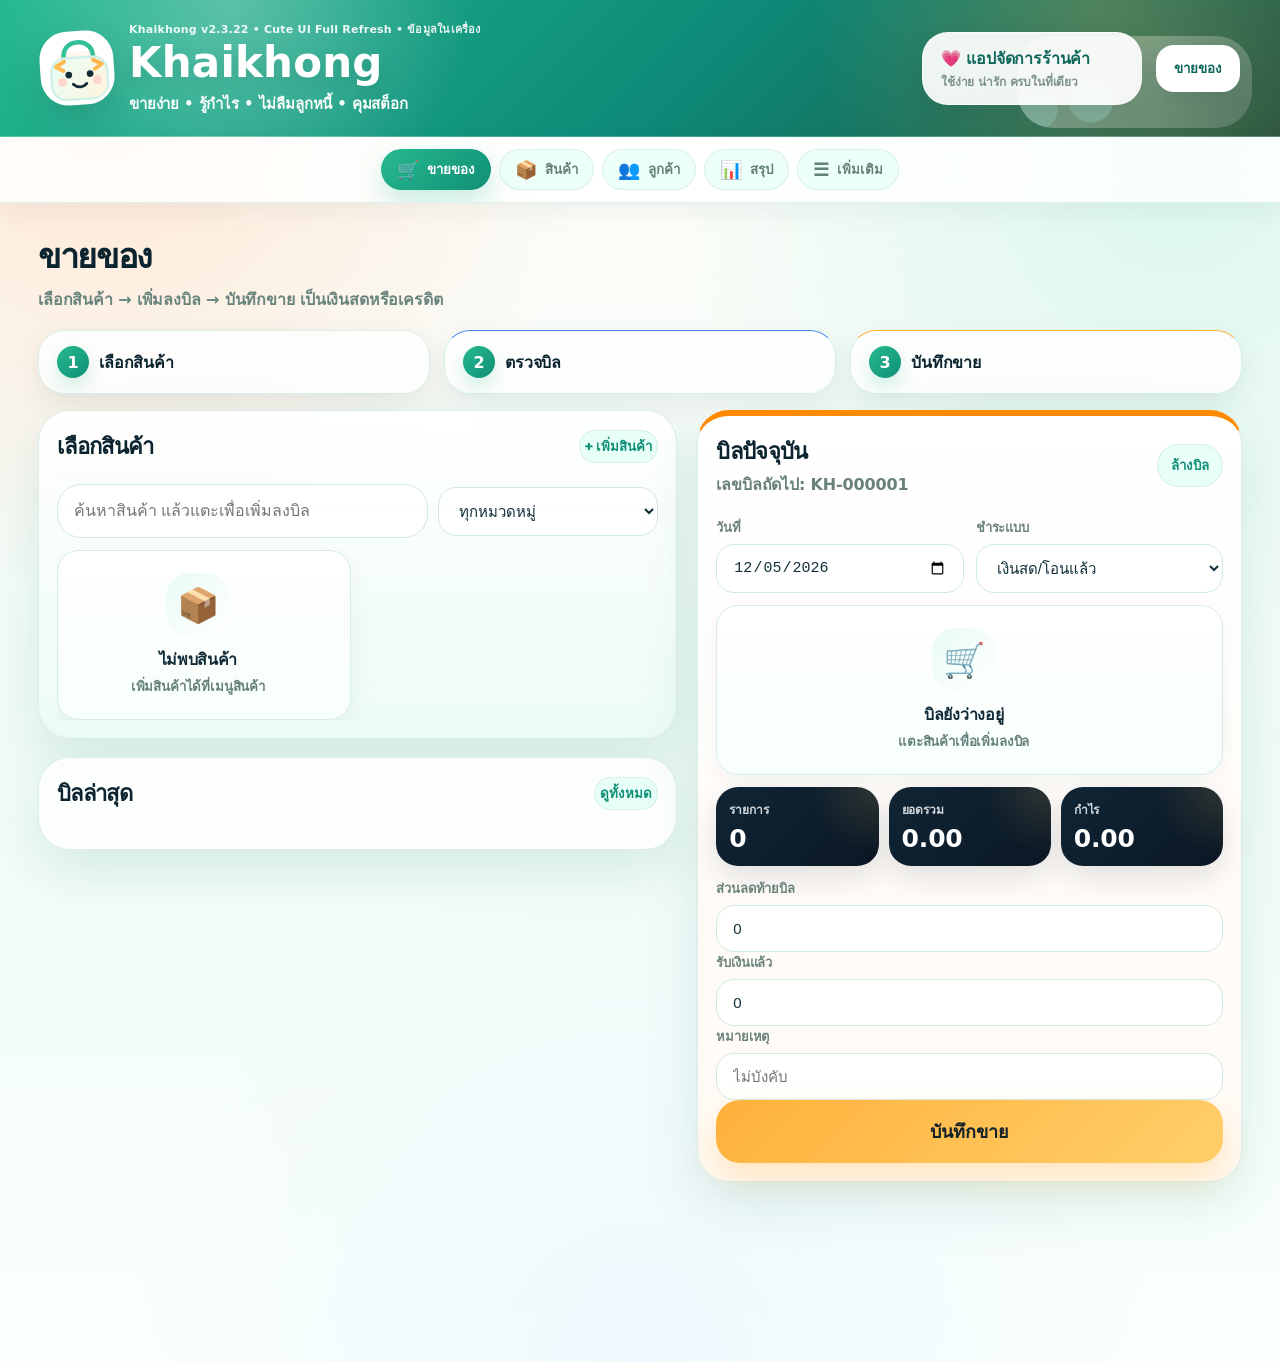
<file: index.html>
<!doctype html>
<html lang="th">
<head>
  <meta charset="utf-8">
  <meta name="viewport" content="width=device-width,initial-scale=1,viewport-fit=cover">
  <meta name="theme-color" content="#34c19a">
  <title>Khaikhong • Cute Shop App</title>
  <link rel="manifest" href="manifest.json">
  <link rel="stylesheet" href="styles.css">
</head>
<body class="app-shell">
<header class="hero cute-hero">
  <div class="hero-inner">
    <div class="brand-area">
      <div class="mascot-logo" aria-hidden="true"><img src="assets/ui/mascot-bag.svg" alt=""></div>
      <div>
        <p class="eyebrow">Khaikhong v2.3.22 • Cute UI Full Refresh • ข้อมูลในเครื่อง</p>
        <h1 id="appTitleText">Khaikhong</h1>
        <p class="subtitle" id="appSubtitleText">ขายง่าย • ดูสต็อกชัด • ลูกหนี้ไม่หลุด • ร้านเล็กก็จัดการได้</p>
      </div>
    </div>
    <div class="hero-right">
      <div class="hero-bubble">💗 แอปจัดการร้านค้า<br><span>ใช้ง่าย น่ารัก ครบในที่เดียว</span></div>
      <div class="hero-actions"><button data-open-tab="sale" class="hero-btn">ขายของ</button><button id="installBtn" class="hero-btn secondary hidden">ติดตั้งแอป</button></div>
    </div>
  </div>
</header>

<nav class="tabs">
  <button data-tab="sale" class="tab active"><span class="tab-icon">🛒</span>ขายของ</button><button data-tab="products" class="tab"><span class="tab-icon">📦</span>สินค้า</button><button data-tab="customers" class="tab"><span class="tab-icon">👥</span>ลูกค้า</button><button data-tab="summary" class="tab"><span class="tab-icon">📊</span>สรุป</button><button data-tab="lowStock" class="tab secondary-tab">สินค้าใกล้หมด</button><button data-tab="more" class="tab"><span class="tab-icon">☰</span>เพิ่มเติม</button>
  <button data-tab="purchase" class="tab secondary-tab">ซื้อเข้า</button><button data-tab="ledger" class="tab secondary-tab">ยอดค้าง</button><button data-tab="debtAging" class="tab secondary-tab">ลูกหนี้ครบกำหนด</button><button data-tab="payments" class="tab secondary-tab">รับเงิน</button><button data-tab="reports" class="tab secondary-tab">รายงาน</button><button data-tab="billSearch" class="tab secondary-tab">ค้นหาบิล</button><button data-tab="closePeriod" class="tab secondary-tab">ปิดรอบ</button><button data-tab="stockCount" class="tab secondary-tab">ตรวจนับสต็อก</button><button data-tab="adjust" class="tab secondary-tab">ปรับสต็อก</button><button data-tab="productDetail" class="tab secondary-tab">รายละเอียดสินค้า</button><button data-tab="customerDetail" class="tab secondary-tab">รายละเอียดลูกค้า</button><button data-tab="backup" class="tab secondary-tab">Backup</button><button data-tab="gettingStarted" class="tab secondary-tab">เริ่มต้นใช้งาน</button><button data-tab="guide" class="tab secondary-tab">คู่มือ</button><button data-tab="settings" class="tab secondary-tab">ตั้งค่า</button><button data-tab="security" class="tab secondary-tab">ความปลอดภัย</button><button data-tab="activityLog" class="tab secondary-tab">ประวัติระบบ</button><button data-tab="about" class="tab secondary-tab">เกี่ยวกับ</button><button data-tab="testCenter" class="tab secondary-tab">ทดสอบระบบ</button>
    <button data-tab="billDetail" class="tab secondary-tab">รายละเอียดบิล</button>
</nav>

<main>
<section id="sale" class="page active">
  <div class="page-head"><div><h2>ขายของ</h2><p>เลือกสินค้า → เพิ่มลงบิล → บันทึกขาย เป็นเงินสดหรือเครดิต</p></div></div>
  <div class="steps"><div><b>1</b><span>เลือกสินค้า</span></div><div><b>2</b><span>ตรวจบิล</span></div><div><b>3</b><span>บันทึกขาย</span></div></div>
  <div class="pos-layout">
    <div class="left-col">
      <div class="panel product-picker"><div class="panel-head"><h3>เลือกสินค้า</h3><button class="link-btn" data-open-tab="products">+ เพิ่มสินค้า</button></div><div class="search-filter-row"><input id="saleSearch" class="search-input" placeholder="ค้นหาสินค้า แล้วแตะเพื่อเพิ่มลงบิล"><select id="saleCategoryFilter"><option value="">ทุกหมวดหมู่</option></select></div><div id="quickProducts" class="product-grid"></div></div>
      <div class="panel"><div class="panel-head"><h3>บิลล่าสุด</h3><button class="link-btn" data-open-tab="reports">ดูทั้งหมด</button></div><div id="recentBills" class="stack-list"></div></div>
    </div>
    <div class="right-col">
      <div class="bill-card">
        <div class="bill-top"><div><h3>บิลปัจจุบัน</h3><p id="currentBillMeta">ยังไม่ได้บันทึก</p></div><button id="clearCartBtn" class="soft-btn">ล้างบิล</button></div>
        <div class="form-row"><label>วันที่<input id="billDate" type="date"></label><label>ชำระแบบ<select id="paymentType"><option value="cash">เงินสด/โอนแล้ว</option><option value="credit">เครดิต/ค้างชำระ</option></select></label></div>
        <label id="customerField" class="hidden-field">ลูกค้า<select id="billCustomer"></select></label>
        <div id="cartItems" class="cart-items"></div>
        <div class="bill-summary"><div><span>รายการ</span><strong id="cartCount">0</strong></div><div><span>ยอดรวม</span><strong id="cartTotal">0.00</strong></div><div><span>กำไร</span><strong id="cartProfit">0.00</strong></div></div>
        <label>ส่วนลดท้ายบิล<input id="billDiscount" data-keypad="true" type="number" min="0" step="0.01" value="0"></label><label>รับเงินแล้ว<input id="paidAmount" data-keypad="true" type="number" min="0" step="0.01" value="0"></label>
        <label>หมายเหตุ<input id="billNote" placeholder="ไม่บังคับ"></label>
        <button id="saveBillBtn" class="save-btn">บันทึกขาย</button>
      </div>
    </div>
  </div>
</section>

<section id="products" class="page">
  <div class="page-head"><div><h2>สินค้า</h2><p>เพิ่มสินค้า ค้นหา ดูสต็อก ทุนเฉลี่ย และซื้อเข้า</p></div></div>
  <form id="productForm" class="panel form-grid"><input type="hidden" id="productId"><label>ชื่อสินค้า<input id="productName" required placeholder="เช่น ปูอัด"></label><label>หน่วย<input id="productUnit" placeholder="ชิ้น / แพ็ค / กก."></label><label>หมวดหมู่<input id="productCategory" placeholder="เช่น อาหารแช่แข็ง / เครื่องดื่ม"></label><label>ราคาขายปลีก<input id="productPrice" data-keypad="true" type="number" min="0" step="0.01" value="0"></label><label>ราคาขายส่ง<input id="productWholesalePrice" data-keypad="true" type="number" min="0" step="0.01" value="0"></label><label>สต็อกขั้นต่ำ<input id="productMin" data-keypad="true" type="number" min="0" step="1" value="0"></label><label>หมายเหตุ<input id="productNote" placeholder="ไม่บังคับ"></label><div class="form-actions"><button class="primary-btn" type="submit" id="productSubmitBtn">บันทึกสินค้า</button><button class="soft-btn" type="button" id="resetProductBtn">ล้างฟอร์ม</button></div></form>
  <div class="panel"><div class="panel-head"><h3>รายการสินค้า</h3><button class="link-btn" data-open-tab="purchase">ซื้อเข้า</button></div><div class="search-filter-row"><input id="productSearch" class="search-input" placeholder="ค้นหาสินค้า / หมวดหมู่"><select id="productCategoryFilter"><option value="">ทุกหมวดหมู่</option></select></div><div class="table-wrap"><table><thead><tr><th>สินค้า</th><th>หมวดหมู่</th><th>สต็อก</th><th>ทุนเฉลี่ย</th><th>ราคาปลีก</th><th>ราคาส่ง</th><th>สถานะ</th><th></th></tr></thead><tbody id="productsTable"></tbody></table></div></div>
</section>


<section id="productDetail" class="page">
  <div class="page-head">
    <div>
      <h2>รายละเอียดสินค้า</h2>
      <p>ดูสต็อก ทุนเฉลี่ย ยอดขาย กำไร และประวัติการเคลื่อนไหวของสินค้า</p>
    </div>
    <div class="form-actions">
      <button class="soft-btn" data-open-tab="products" type="button">กลับสินค้า</button>
      <button class="soft-btn" id="detailPurchaseBtn" type="button">ซื้อเข้า</button>
      <button class="soft-btn" id="detailAdjustBtn" type="button">ปรับสต็อก</button>
    </div>
  </div>

  <div id="productDetailContent" class="product-detail-wrap">
    <div class="panel">
      <div class="list-item">
        <div>
          <strong>ยังไม่ได้เลือกสินค้า</strong>
          <small>ไปที่หน้าสินค้า แล้วกดปุ่มรายละเอียด</small>
        </div>
      </div>
    </div>
  </div>
</section>

<section id="customers" class="page">
  <div class="page-head"><div><h2>ลูกค้า</h2><p>จัดการลูกค้า เครดิต และเปิดสมุดบัญชีลูกค้า</p></div></div>
  <form id="customerForm" class="panel form-grid"><input type="hidden" id="customerId"><label>ชื่อลูกค้า<input id="customerName" required placeholder="เช่น แนน / พี่ออย"></label><label>ประเภทลูกค้า<select id="customerType"><option value="ทั่วไป">ทั่วไป</option><option value="ขายปลีก">ขายปลีก</option><option value="ขายส่ง">ขายส่ง</option></select></label><label>เบอร์โทร<input id="customerPhone" placeholder="ไม่บังคับ"></label><label>วงเงินเครดิต<input id="customerLimit" data-keypad="true" type="number" min="0" step="0.01" value="0"></label><label>เครดิตกี่วัน<input id="customerDays" data-keypad="true" type="number" min="0" step="1" value="0"></label><label>หมายเหตุ<input id="customerNote" placeholder="ไม่บังคับ"></label><div class="form-actions"><button class="primary-btn" type="submit" id="customerSubmitBtn">บันทึกลูกค้า</button><button class="soft-btn" type="button" id="resetCustomerBtn">ล้างฟอร์ม</button></div></form>
  <div class="panel"><div class="panel-head"><h3>รายการลูกค้า</h3><button class="link-btn" data-open-tab="ledger">ยอดค้าง</button></div><input id="customerSearch" class="search-input" placeholder="ค้นหาลูกค้า"><div class="table-wrap"><table><thead><tr><th>ลูกค้า</th><th>ประเภท</th><th>ยอดค้าง</th><th>วงเงิน</th><th></th></tr></thead><tbody id="customersTable"></tbody></table></div></div>
</section>


<section id="lowStock" class="page">
  <div class="page-head">
    <div>
      <h2>สินค้าใกล้หมด</h2>
      <p>ดูสินค้าที่สต็อกต่ำกว่าจุดแจ้งเตือน และกดซื้อเข้าได้ทันที</p>
    </div>
    <div class="form-actions">
      <button id="copyLowStockBtn" class="soft-btn" type="button">คัดลอกรายการ</button>
      <button id="printLowStockBtn" class="soft-btn" type="button">พิมพ์รายการ</button>
      <button class="primary-btn" data-open-tab="purchase" type="button">ซื้อเข้า</button>
    </div>
  </div>

  <div class="panel low-stock-panel">
    <div class="panel-head">
      <h3>รายการที่ควรซื้อเพิ่ม</h3>
      <span id="lowStockCountText" class="hint">กำลังตรวจสอบ...</span>
    </div>
    <div id="lowStockCenterList" class="stack-list"></div>
  </div>
</section>


<section id="customerDetail" class="page">
  <div class="page-head">
    <div>
      <h2>รายละเอียดลูกค้า</h2>
      <p>ดูข้อมูลลูกค้า บิลทั้งหมด ยอดค้าง และรายการรับเงิน</p>
    </div>
    <div class="form-actions">
      <button class="soft-btn" data-open-tab="customers" type="button">กลับลูกค้า</button>
      <button class="soft-btn" id="copyCustomerHistoryBtn" type="button">คัดลอกสรุป</button>
      <button class="soft-btn" id="printCustomerHistoryBtn" type="button">พิมพ์ประวัติ</button>
      <button class="soft-btn" id="exportCustomerHistoryCsvBtn" type="button">Export CSV</button>
      <button class="soft-btn" id="customerDetailPaymentBtn" type="button">รับเงิน</button>
      <button class="soft-btn" id="customerDetailLedgerBtn" type="button">ดูยอดค้าง</button>
    </div>
  </div>


  <div class="panel customer-history-filter">
    <div class="panel-head">
      <h3>ตัวกรองประวัติการซื้อ</h3>
      <div class="filter-actions">
        <button id="customerHistoryTodayBtn" class="soft-btn" type="button">วันนี้</button>
        <button id="customerHistory7DaysBtn" class="soft-btn" type="button">7 วัน</button>
        <button id="customerHistoryMonthBtn" class="soft-btn" type="button">เดือนนี้</button>
        <button id="customerHistoryPrevMonthBtn" class="soft-btn" type="button">เดือนก่อน</button>
        <button id="customerHistoryClearBtn" class="soft-btn" type="button">ล้าง</button>
      </div>
    </div>
    <div class="customer-history-grid">
      <label>วันที่เริ่ม<input id="customerHistoryFrom" type="date"></label>
      <label>วันที่สิ้นสุด<input id="customerHistoryTo" type="date"></label>
      <label>ค้นหาสินค้า<input id="customerHistoryItemSearch" placeholder="เช่น ปูอัด / ลูกชิ้น"></label>
      <label>มุมมอง
        <select id="customerHistoryView">
          <option value="overview">ภาพรวม</option>
          <option value="bills">บิลที่ซื้อ</option>
          <option value="items">รายการที่ซื้อ</option>
          <option value="summary">สรุปสินค้า</option>
        </select>
      </label>
      <label class="toggle-label customer-toggle">
        <span>แสดงบิลยกเลิกด้วย</span>
        <input id="customerHistoryIncludeCancelled" type="checkbox">
      </label>
    </div>
  </div>

  <div id="customerDetailContent" class="customer-detail-wrap">
    <div class="panel">
      <div class="list-item">
        <div>
          <strong>ยังไม่ได้เลือกลูกค้า</strong>
          <small>ไปที่หน้าลูกค้า แล้วกดปุ่ม “รายละเอียด” หรือ “สมุดบัญชี”</small>
        </div>
      </div>
    </div>
  </div>
</section>

<section id="summary" class="page">
  <div class="page-head"><div><h2>สรุป</h2><p>ดูยอดขาย กำไร ลูกหนี้ และสต็อกแบบเร็ว</p></div></div>
  <div class="kpi-grid"><article class="kpi blue"><span>ยอดขายวันนี้</span><strong id="todaySales">0.00</strong><small>บาท</small></article><article class="kpi green"><span>กำไรวันนี้</span><strong id="todayProfit">0.00</strong><small>บาท</small></article><article class="kpi purple"><span>ยอดขายเดือนนี้</span><strong id="monthSales">0.00</strong><small>บาท</small></article><article class="kpi orange"><span>ลูกหนี้ค้างชำระ</span><strong id="totalCredit">0.00</strong><small>บาท</small></article></div>
  
<div class="panel daily-close-panel">
  <div class="panel-head">
    <div>
      <h3>ปิดยอดวันนี้</h3>
      <span class="hint">สรุปสำหรับตรวจยอดตอนสิ้นวัน</span>
    </div>
    <div class="row-actions">
      <button id="copyDailyCloseBtn" class="soft-btn" type="button">คัดลอกสรุปวันนี้</button>
      <button id="printDailyCloseBtn" class="soft-btn" type="button">พิมพ์สรุปวันนี้</button>
    </div>
  </div>

  <div class="daily-close-grid">
    <div><span>ยอดขายวันนี้</span><strong id="closeSalesToday">0.00</strong></div>
    <div><span>กำไรวันนี้</span><strong id="closeProfitToday">0.00</strong></div>
    <div><span>เงินสด/โอนที่ได้รับ</span><strong id="closeCashToday">0.00</strong></div>
    <div><span>เครดิตใหม่วันนี้</span><strong id="closeCreditToday">0.00</strong></div>
    <div><span>รับเงินลูกหนี้วันนี้</span><strong id="closePaymentToday">0.00</strong></div>
    <div><span>จำนวนบิลวันนี้</span><strong id="closeBillCountToday">0</strong></div>
  </div>
</div>


      <div class="panel low-stock-mini-panel">
        <div class="panel-head">
          <div>
            <h3>แจ้งเตือนสินค้าใกล้หมด</h3>
            <span class="hint">รายการที่เหลือน้อยกว่าหรือเท่ากับสต็อกขั้นต่ำ</span>
          </div>
          <button class="soft-btn" data-open-tab="lowStock" type="button">ดูสินค้าใกล้หมด</button>
        </div>
        <div id="lowStockMiniList" class="stack-list"></div>
      </div>

<div class="dashboard-grid"><div class="panel"><div class="panel-head"><h3>สินค้าใกล้หมด</h3><button class="link-btn" data-open-tab="products">ดูสินค้า</button></div><div id="lowStockList" class="stack-list"></div></div><div class="panel"><div class="panel-head"><h3>ลูกหนี้สูงสุด</h3><button class="link-btn" data-open-tab="ledger">ดูยอดค้าง</button></div><div id="topDebtors" class="stack-list"></div></div></div>
  <div class="panel"><div class="panel-head"><h3>บิลล่าสุด</h3><span id="backupStatus" class="hint">Backup: -</span></div><div id="summaryRecentBills" class="stack-list"></div></div>
</section>

<section id="purchase" class="page">
  <div class="page-head"><div><h2>ซื้อเข้า</h2><p>เพิ่มของเข้าสต็อกและบันทึกต้นทุน</p></div></div>
  <form id="purchaseForm" class="panel form-grid"><input type="hidden" id="purchaseId"><div id="purchaseEditBanner" class="edit-banner hidden">กำลังแก้ไขรายการซื้อเข้า</div><label>วันที่<input id="purchaseDate" type="date"></label><label>สินค้า<select id="purchaseProduct"></select></label><label>จำนวน<input id="purchaseQty" data-keypad="true" type="number" min="0.01" step="0.01"></label><label>ทุนต่อหน่วย<input id="purchaseCost" data-keypad="true" type="number" min="0" step="0.01"></label><label>หมายเหตุ<input id="purchaseNote" placeholder="ไม่บังคับ"></label><div class="form-actions"><button class="primary-btn" type="submit" id="purchaseSubmitBtn">บันทึกซื้อเข้า</button><button class="soft-btn hidden" type="button" id="cancelPurchaseEditBtn">ยกเลิกแก้ไข</button></div></form>
  <div class="panel"><div class="panel-head"><h3>ประวัติซื้อเข้า / เคลื่อนไหวสต็อก</h3></div><div id="movementList" class="stack-list"></div></div>
</section>

<section id="ledger" class="page">
  <div class="page-head"><div><h2>ยอดค้าง</h2><p>ดูว่าใครค้างเงินเท่าไร และมาจากบิลไหน</p></div><button class="primary-btn" data-open-tab="payments">+ รับเงิน</button></div>
  <div class="ledger-layout"><div class="panel"><div class="panel-head"><h3>เลือกลูกค้า</h3></div><input id="ledgerSearch" class="search-input" placeholder="ค้นหาลูกค้า"><div id="ledgerCustomers" class="stack-list"></div></div><div class="panel"><div class="panel-head"><h3 id="ledgerTitle">สมุดบัญชี</h3><button id="clearLedgerBtn" class="soft-btn">ล้างเลือก</button></div><div class="ledger-kpis"><div><span>ยอดค้าง</span><strong id="ledgerBalance">0.00</strong></div><div><span>ขายเครดิต</span><strong id="ledgerCreditSales">0.00</strong></div><div><span>รับเงินแล้ว</span><strong id="ledgerPaid">0.00</strong></div></div><div id="ledgerEntries" class="stack-list"></div></div></div>
</section>

<section id="payments" class="page">
  <div class="page-head"><div><h2>รับเงิน</h2><p>รับชำระลูกหนี้เครดิต</p></div></div>
  <form id="paymentForm" class="panel form-grid"><input type="hidden" id="paymentId"><div id="paymentEditBanner" class="edit-banner hidden">กำลังแก้ไขรายการรับเงิน</div><label>วันที่<input id="paymentDate" type="date"></label><label>ลูกค้า<select id="paymentCustomer"></select></label><label>บิลที่รับเงิน<select id="paymentBill"></select></label><label>จำนวนเงิน<input id="paymentAmount" data-keypad="true" type="number" min="0.01" step="0.01"></label><label>ช่องทาง<select id="paymentMethod"><option value="เงินสด">เงินสด</option><option value="โอน">โอน</option><option value="อื่น ๆ">อื่น ๆ</option></select></label><label>หมายเหตุ<input id="paymentNote" placeholder="ไม่บังคับ"></label><div class="form-actions"><button class="primary-btn" type="submit" id="paymentSubmitBtn">บันทึกรับเงิน</button><button class="soft-btn hidden" type="button" id="cancelPaymentEditBtn">ยกเลิกแก้ไข</button></div></form>
  <div class="panel"><div class="panel-head"><h3>บิลที่ยังค้าง</h3><span class="hint">เลือกลูกค้าแล้วเลือกบิลที่จะรับเงิน</span></div><div id="outstandingBills" class="stack-list"></div></div><div class="panel"><div class="panel-head"><h3>ประวัติรับเงิน</h3></div><div id="paymentList" class="stack-list"></div></div>
</section>


<section id="billSearch" class="page">
  <div class="page-head">
    <div>
      <h2>ค้นหาบิล</h2>
      <p>ค้นหาบิลย้อนหลังจากวันที่ เลขบิล ลูกค้า หรือสินค้าที่อยู่ในบิล</p>
    </div>
    <div class="form-actions">
      <button id="exportBillSearchCsvBtn" class="soft-btn" type="button">Export ผลค้นหา</button>
      <button class="primary-btn" data-open-tab="reports" type="button">ไปรายงาน</button>
    </div>
  </div>

  <div class="panel bill-search-panel">
    <div class="panel-head">
      <h3>ตัวกรองค้นหาบิล</h3>
      <div class="filter-actions">
        <button id="billSearchTodayBtn" class="soft-btn" type="button">วันนี้</button>
        <button id="billSearchYesterdayBtn" class="soft-btn" type="button">เมื่อวาน</button>
        <button id="billSearch7DaysBtn" class="soft-btn" type="button">7 วัน</button>
        <button id="billSearchMonthBtn" class="soft-btn" type="button">เดือนนี้</button>
        <button id="billSearchClearBtn" class="soft-btn" type="button">ล้าง</button>
      </div>
    </div>

    <div class="bill-search-grid">
      <label>ค้นหาเลขบิล / ลูกค้า / หมายเหตุ<input id="billSearchText" placeholder="เช่น KH-000039 / แนน / เครดิต"></label>
      <label>ค้นหาสินค้าในบิล<input id="billSearchItem" placeholder="เช่น ไข่ไก่ / ขนมตัวปลา"></label>
      <label>วันที่เริ่ม<input id="billSearchFrom" type="date"></label>
      <label>วันที่สิ้นสุด<input id="billSearchTo" type="date"></label>
      <label>ลูกค้า<select id="billSearchCustomer"><option value="">ลูกค้าทั้งหมด</option></select></label>
      <label>สถานะบิล
        <select id="billSearchStatus">
          <option value="">ทั้งหมด</option>
          <option value="paid">ชำระแล้ว</option>
          <option value="creditDue">เครดิต/ค้างชำระ</option>
          <option value="partial">จ่ายบางส่วน</option>
          <option value="cancelled">ยกเลิก</option>
        </select>
      </label>
      <label>ประเภทชำระเงิน
        <select id="billSearchPaymentType">
          <option value="">ทั้งหมด</option>
          <option value="cash">เงินสด/โอนแล้ว</option>
          <option value="credit">เครดิต</option>
        </select>
      </label>
    </div>

    <div class="bill-search-summary">
      <div><span>จำนวนบิล</span><strong id="billSearchCount">0</strong></div>
      <div><span>ยอดขาย</span><strong id="billSearchSales">0.00</strong></div>
      <div><span>ต้นทุน</span><strong id="billSearchCost">0.00</strong></div>
      <div><span>กำไร</span><strong id="billSearchProfit">0.00</strong></div>
      <div><span>ยอดเครดิตค้าง</span><strong id="billSearchCredit">0.00</strong></div>
    </div>
  </div>

  <div class="panel">
    <div class="panel-head">
      <h3>ผลการค้นหา</h3>
      <span id="billSearchResultText" class="hint">กำลังตรวจสอบ...</span>
    </div>
    <div id="billSearchResults" class="bill-search-results"></div>
  </div>
</section>


<section id="debtAging" class="page">
  <div class="page-head">
    <div>
      <h2>ลูกหนี้ครบกำหนด</h2>
      <p>ดูบิลเครดิตที่ยังค้าง แยกตามครบกำหนด ใกล้ครบ และเกินกำหนด</p>
    </div>
    <div class="form-actions">
      <button id="copyDebtSummaryBtn" class="soft-btn" type="button">คัดลอกสรุป</button>
      <button id="exportDebtAgingCsvBtn" class="soft-btn" type="button">Export CSV</button>
      <button class="primary-btn" data-open-tab="payments" type="button">รับเงิน</button>
    </div>
  </div>

  <div class="panel debt-aging-panel">
    <div class="panel-head">
      <h3>ตัวกรองลูกหนี้</h3>
      <div class="filter-actions">
        <button id="debtShowAllBtn" class="soft-btn" type="button">ทั้งหมด</button>
        <button id="debtOverdueBtn" class="soft-btn" type="button">เกินกำหนด</button>
        <button id="debtDueSoonBtn" class="soft-btn" type="button">ใกล้ครบ</button>
        <button id="debtClearBtn" class="soft-btn" type="button">ล้าง</button>
      </div>
    </div>
    <div class="debt-aging-grid">
      <label>ค้นหา<input id="debtAgingSearch" placeholder="ชื่อลูกค้า / เลขบิล / หมายเหตุ"></label>
      <label>ลูกค้า<select id="debtAgingCustomer"><option value="">ลูกค้าทั้งหมด</option></select></label>
      <label>สถานะ
        <select id="debtAgingStatus">
          <option value="">ทั้งหมด</option>
          <option value="overdue">เกินกำหนด</option>
          <option value="dueToday">ครบกำหนดวันนี้</option>
          <option value="dueSoon">ใกล้ครบกำหนด</option>
          <option value="notDue">ยังไม่ครบกำหนด</option>
        </select>
      </label>
      <label>ครบกำหนดตั้งแต่<input id="debtDueFrom" type="date"></label>
      <label>ครบกำหนดถึง<input id="debtDueTo" type="date"></label>
    </div>
    <div id="debtAgingSummary" class="debt-aging-summary"></div>
  </div>

  <div class="panel">
    <div class="panel-head">
      <h3>รายการบิลเครดิตค้าง</h3>
      <span id="debtAgingResultText" class="hint">กำลังตรวจสอบ...</span>
    </div>
    <div id="debtAgingResults" class="debt-aging-results"></div>
  </div>
</section>

<section id="reports" class="page">
  <div class="page-head"><div><h2>รายงาน</h2><p>รายงานจากบิลขายจริง กดดูรายละเอียดบิลได้</p></div><button id="exportCsvBtn" class="soft-btn">Export CSV</button></div>
  <div class="panel"><div class="panel-head"><h3>ตัวกรอง</h3><div class="filter-actions"><button id="filterTodayBtn" class="soft-btn">วันนี้</button><button id="filterMonthBtn" class="soft-btn">เดือนนี้</button><button id="resetFilterBtn" class="soft-btn">ล้าง</button></div></div><div class="form-grid"><label>วันที่เริ่ม<input id="reportFrom" type="date"></label><label>วันที่สิ้นสุด<input id="reportTo" type="date"></label><label>ลูกค้า<select id="reportCustomer"></select></label><label>ประเภท<select id="reportPaymentType"><option value="">ทั้งหมด</option><option value="cash">เงินสด/โอนแล้ว</option><option value="credit">เครดิต</option></select></label></div><div class="report-summary"><div><span>ยอดขาย</span><strong id="reportSales">0.00</strong></div><div><span>ต้นทุน</span><strong id="reportCost">0.00</strong></div><div><span>กำไร</span><strong id="reportProfit">0.00</strong></div><div><span>จำนวนบิล</span><strong id="reportCount">0</strong></div></div></div>
  <div class="panel"><div class="table-wrap"><table><thead><tr><th>บิล</th><th>วันที่</th><th>ลูกค้า</th><th>ยอดขาย</th><th>กำไร</th><th>สถานะ</th><th></th></tr></thead><tbody id="reportBills"></tbody></table></div></div>
</section>




<section id="closePeriod" class="page">
  <div class="page-head">
    <div>
      <h2>ปิดรอบ / ล็อกข้อมูลย้อนหลัง</h2>
      <p>ปิดรอบหลังตรวจยอดแล้ว เพื่อป้องกันการแก้ไขบิล สต็อก ต้นทุน และลูกหนี้ย้อนหลัง</p>
    </div>
    <div class="form-actions">
      <button id="closeTodayBtn" class="soft-btn" type="button">ปิดถึงวันนี้</button>
      <button id="closeMonthBtn" class="soft-btn" type="button">ปิดถึงสิ้นเดือนนี้</button>
      <button id="refreshClosePeriodBtn" class="soft-btn" type="button">รีเฟรชสถานะ</button><button id="createClosePeriodBtn" class="primary-btn" type="button">บันทึกปิดรอบ</button>
    </div>
  </div>

  <div class="panel close-period-current">
    <div class="panel-head">
      <div>
        <h3>สถานะการล็อกปัจจุบัน</h3>
        <span id="currentLockText" class="hint">กำลังตรวจสอบ...</span>
      </div>
      <span id="currentLockBadge" class="close-period-badge">ยังไม่ล็อก</span>
    </div>
    <div id="currentLockAdvice" class="close-period-advice">ยังไม่มีการปิดรอบย้อนหลัง</div>
  </div>

  <div class="panel close-period-form-panel">
    <div class="panel-head">
      <h3>ตั้งค่าการปิดรอบ</h3>
      <span class="hint">แนะนำให้ Backup ก่อนปิดรอบทุกครั้ง</span>
    </div>

    <div class="close-period-grid">
      <label>ปิดรอบถึงวันที่<input id="closeLockUntil" type="date"></label>
      <label>ประเภทการปิดรอบ
        <select id="closePeriodType">
          <option value="daily">ปิดยอดรายวัน</option>
          <option value="monthly">ปิดยอดรายเดือน</option>
          <option value="custom">กำหนดเอง</option>
        </select>
      </label>
      <label>หมายเหตุ<input id="closePeriodNote" placeholder="เช่น ปิดยอดสิ้นวัน / ตรวจแล้วตรง"></label>
    </div>

    <div id="closePeriodSummary" class="close-period-summary">
      <div><span>จำนวนบิล</span><strong>0</strong></div>
      <div><span>ยอดขาย</span><strong>0.00</strong></div>
      <div><span>ต้นทุน</span><strong>0.00</strong></div>
      <div><span>กำไร</span><strong>0.00</strong></div>
      <div><span>ยอดค้าง</span><strong>0.00</strong></div>
      <div><span>รับเงินลูกหนี้</span><strong>0.00</strong></div>
      <div><span>ซื้อเข้า</span><strong>0.00</strong></div>
      <div><span>คืนสินค้า</span><strong>0.00</strong></div>
    </div>
  </div>

  <div class="panel close-period-info">
    <div class="panel-head">
      <h3>เมื่อปิดรอบแล้ว ระบบจะป้องกันอะไร</h3>
    </div>
    <div class="close-rules-grid">
      <div>✅ ป้องกันการเพิ่มบิลย้อนหลัง</div>
      <div>✅ ป้องกันการยกเลิก/ลบบิลที่อยู่ในรอบปิดแล้ว</div>
      <div>✅ ป้องกันการคืนสินค้าจากบิลที่ล็อกแล้ว</div>
      <div>✅ ป้องกันการแก้/ลบซื้อเข้าและปรับสต็อกย้อนหลัง</div>
      <div>✅ ป้องกันการแก้/ลบรับเงินย้อนหลัง</div>
      <div>✅ ป้องกันการตรวจนับย้อนหลังในวันที่ล็อกแล้ว</div>
    </div>
  </div>

  <div class="panel">
    <div class="panel-head">
      <h3>ประวัติการปิดรอบ</h3>
      <span class="hint">ถ้าจำเป็น สามารถปลดล็อกได้ด้วยการยืนยันเลขรอบ</span>
    </div>
    <div id="closePeriodHistory" class="stack-list"></div>
  </div>
</section>

<section id="stockCount" class="page">
  <div class="page-head">
    <div>
      <h2>ตรวจนับสต็อก</h2>
      <p>ใส่จำนวนที่นับจริง ระบบจะเทียบกับยอดในระบบและสร้างรายการปรับสต็อกให้อัตโนมัติ</p>
    </div>
    <div class="form-actions">
      <button id="stockCountFillSystemBtn" class="soft-btn" type="button">เติมจากยอดระบบ</button>
      <button id="stockCountClearBtn" class="soft-btn" type="button">ล้างที่กรอก</button>
      <button id="stockCountApplyBtn" class="primary-btn" type="button">บันทึกตรวจนับ</button>
    </div>
  </div>

  <div class="panel stock-count-filter">
    <div class="panel-head">
      <h3>ตัวกรองและรายละเอียดการตรวจนับ</h3>
      <span class="hint">แนะนำให้ Backup ก่อนตรวจนับจริง</span>
    </div>
    <div class="stock-count-filter-grid">
      <label>วันที่ตรวจนับ<input id="stockCountDate" type="date"></label>
      <label>ค้นหาสินค้า<input id="stockCountSearch" placeholder="ชื่อสินค้า / หมวดหมู่"></label>
      <label>หมวดหมู่<select id="stockCountCategoryFilter"><option value="">ทุกหมวดหมู่</option></select></label>
      <label>หมายเหตุรอบตรวจนับ<input id="stockCountNote" placeholder="เช่น ตรวจนับสิ้นวัน / ตรวจนับสิ้นเดือน"></label>
      <label class="toggle-label stock-count-toggle">
        <span>แสดงเฉพาะรายการที่ต่าง</span>
        <input id="stockCountOnlyDiff" type="checkbox">
      </label>
    </div>

    <div id="stockCountSummary" class="stock-count-summary">
      <div><span>กรอกแล้ว</span><strong>0</strong></div>
      <div><span>รายการต่าง</span><strong>0</strong></div>
      <div><span>ปรับเพิ่ม</span><strong>0.00</strong></div>
      <div><span>ปรับลด</span><strong>0.00</strong></div>
      <div><span>ผลต่างมูลค่า</span><strong>0.00</strong></div>
    </div>
  </div>

  <div class="panel">
    <div class="panel-head">
      <h3>รายการสินค้าเพื่อตรวจนับ</h3>
      <span id="stockCountRowsText" class="hint">กำลังตรวจสอบ...</span>
    </div>
    <div id="stockCountRows" class="stock-count-rows"></div>
  </div>

  <div class="panel">
    <div class="panel-head">
      <h3>ประวัติการตรวจนับ</h3>
      <span class="hint">ลบรายการตรวจนับได้ ระบบจะย้อนปรับสต็อกและคำนวณ FIFO ใหม่</span>
    </div>
    <div id="stockCountHistory" class="stack-list"></div>
    <div id="stockCountDetail" class="stock-count-detail"></div>
  </div>
</section>

<section id="adjust" class="page">
  <div class="page-head">
    <div>
      <h2>ปรับสต็อก</h2>
      <p>ใช้เมื่อของเสีย ของหาย หรือนับสต็อกจริงแล้วไม่ตรงกับระบบ</p>
    </div>
  </div>

  <form id="adjustForm" class="panel form-grid">
    <input type="hidden" id="adjustId">
    <div id="adjustEditBanner" class="edit-banner hidden">กำลังแก้ไขรายการปรับสต็อก</div>

    <label>วันที่<input id="adjustDate" type="date"></label>
    <label>สินค้า<select id="adjustProduct"></select></label>
    <label>ประเภท
      <select id="adjustType">
        <option value="adjust_in">ปรับเพิ่ม</option>
        <option value="adjust_out">ปรับลด</option><option value="cost_adjust">ปรับทุนเฉลี่ย</option>
      </select>
    </label>
    <label>จำนวน <small>ไม่ต้องใส่ถ้าปรับทุนเฉลี่ย</small><input id="adjustQty" data-keypad="true" type="number" min="0.01" step="0.01"></label>
    <label>ทุนต่อหน่วย <small>ใช้ตอนปรับเพิ่ม</small><input id="adjustCost" data-keypad="true" type="number" min="0" step="0.01" value="0"></label>
    <label>เหตุผล / หมายเหตุ<input id="adjustNote" placeholder="เช่น ของเสีย / ของหาย / นับสต็อกแล้วไม่ตรง"></label>

    <div class="form-actions">
      <button class="primary-btn" type="submit" id="adjustSubmitBtn">บันทึกปรับสต็อก</button>
      <button class="soft-btn hidden" type="button" id="cancelAdjustEditBtn">ยกเลิกแก้ไข</button>
    </div>
  </form>

  <div class="panel">
    <div class="panel-head">
      <h3>ประวัติปรับสต็อก</h3>
      <span class="hint">แก้ไข/ลบได้ ระบบจะคำนวณสต็อกใหม่</span>
    </div>
    <div id="adjustList" class="stack-list"></div>
  </div>
</section>


<section id="activityLog" class="page">
  <div class="page-head">
    <div>
      <h2>ประวัติการทำรายการ</h2>
      <p>ดูว่าใครทำอะไร เมื่อไร เช่น ขายบิล รับเงิน ยกเลิกบิล ปรับสต็อก ปิดรอบ และ Restore Backup</p>
    </div>
    <div class="form-actions">
      <button id="copyActivitySummaryBtn" class="soft-btn" type="button">คัดลอกสรุป</button>
      <button id="exportActivityLogCsvBtn" class="soft-btn" type="button">Export CSV</button>
      <button id="clearTestActivityLogsBtn" class="soft-btn" type="button">ล้าง Log TEST</button>
    </div>
  </div>

  <div class="panel activity-filter-panel">
    <div class="panel-head">
      <h3>ตัวกรองประวัติ</h3>
      <div class="filter-actions">
        <button id="activityTodayBtn" class="soft-btn" type="button">วันนี้</button>
        <button id="activity7DaysBtn" class="soft-btn" type="button">7 วัน</button>
        <button id="activityClearBtn" class="soft-btn" type="button">ล้าง</button>
      </div>
    </div>

    <div class="activity-filter-grid">
      <label>ค้นหา<input id="activitySearch" placeholder="เลขบิล / สินค้า / ลูกค้า / เหตุผล / ผู้ใช้"></label>
      <label>ผู้ใช้งาน<select id="activityUserFilter"><option value="">ทุกผู้ใช้งาน</option></select></label>
      <label>ประเภท
        <select id="activityActionFilter">
          <option value="">ทุกประเภท</option>
          <option value="sale">ขาย / บิล</option>
          <option value="money">รับเงิน / ลูกหนี้</option>
          <option value="stock">สต็อก / FIFO</option>
          <option value="customer">ลูกค้า</option>
          <option value="system">ระบบ / Backup / ผู้ใช้</option>
        </select>
      </label>
      <label>วันที่เริ่ม<input id="activityFrom" type="date"></label>
      <label>วันที่สิ้นสุด<input id="activityTo" type="date"></label>
    </div>

    <div id="activitySummary" class="activity-summary"></div>
  </div>

  <div class="panel">
    <div class="panel-head">
      <h3>รายการประวัติ</h3>
      <span id="activityResultText" class="hint">กำลังตรวจสอบ...</span>
    </div>
    <div id="activityLogResults" class="activity-log-results"></div>
  </div>
</section>

<section id="backup" class="page">
  <div class="page-head"><div><h2>Backup</h2><p>ข้อมูลอยู่ในเครื่อง ควรสำรองข้อมูลเป็นประจำ</p></div></div>
  <div class="panel"><div class="backup-warning"><strong>สำคัญ:</strong> ข้อมูลเก็บใน Browser/เครื่องที่ใช้งาน ไม่ได้อยู่บน GitHub</div><div id="backupAdvice" class="backup-advice">ควร Export Backup เป็นประจำ</div><div class="form-actions"><button id="exportBackupBtn" class="primary-btn">Export Backup JSON</button><label class="file-btn">Import Backup JSON<input id="importBackupInput" type="file" accept="application/json"></label></div></div>
  
  <div class="panel import-panel">
    <div class="panel-head">
      <div>
        <h3>Import ข้อมูลเริ่มต้น</h3>
        <span class="hint">นำเข้าสินค้า/ลูกค้าจาก CSV เหมาะกับย้ายจาก Excel หรือ Google Sheet</span>
      </div>
    </div>
    <div class="import-grid">
      <div class="import-card">
        <h3>สินค้า + สต็อกเริ่มต้น</h3>
        <p>รองรับ: ชื่อสินค้า, หน่วย, ราคาขายปลีก, ราคาขายส่ง, สต็อกเริ่มต้น, ทุนเริ่มต้น, สต็อกขั้นต่ำ, หมายเหตุ</p>
        <div class="form-actions">
          <button id="downloadProductTemplateBtn" class="soft-btn" type="button">ดาวน์โหลดตัวอย่างสินค้า</button>
          <label class="file-btn">Import สินค้า CSV<input id="importProductsCsvInput" type="file" accept=".csv,text/csv"></label>
        </div>
      </div>
      <div class="import-card">
        <h3>ลูกค้า</h3>
        <p>รองรับ: ชื่อลูกค้า, ประเภท, เบอร์โทร, วงเงินเครดิต, เครดิตกี่วัน, หมายเหตุ</p>
        <div class="form-actions">
          <button id="downloadCustomerTemplateBtn" class="soft-btn" type="button">ดาวน์โหลดตัวอย่างลูกค้า</button>
          <label class="file-btn">Import ลูกค้า CSV<input id="importCustomersCsvInput" type="file" accept=".csv,text/csv"></label>
        </div>
      </div>
    
      <div class="import-card legacy-excel-card">
        <h3>นำเข้า Excel เดิม</h3>
        <p>รองรับไฟล์ .xlsx ใช้งานจริงหลาย Sheet เช่น Sheet เก็บยอดรายลูกค้า และ Sheet สต็อก+ยอดขาย</p>
        <div class="form-actions">
          <label class="file-btn">เลือกไฟล์ Excel เดิม<input id="legacyExcelInput" type="file" accept=".xlsx,application/vnd.openxmlformats-officedocument.spreadsheetml.sheet"></label>
          <button id="confirmLegacyExcelImportBtn" class="primary-btn" type="button">ยืนยัน Import Excel</button>
        </div>
      </div>

    </div>
    <div class="backup-warning soft-warning"><strong>แนะนำ:</strong> ควร Export Backup ก่อน Import ทุกครั้ง ถ้ามีสต็อกเริ่มต้น ระบบจะสร้างรายการเคลื่อนไหวสต็อกประเภท opening ให้อัตโนมัติ</div>
  </div>

  
  
  <div class="panel legacy-excel-help-panel">
    <div class="panel-head">
      <div>
        <h3>คำแนะนำ Excel เดิมก่อน Import</h3>
        <span class="hint">ระบบอ่านไฟล์จริงได้หลาย Sheet: เก็บยอดรายลูกค้า = สร้างบิลเครดิต, สต็อก+ยอดขาย = สร้างสินค้า/FIFO</span>
      </div>
    </div>
    <div class="legacy-help-grid">
      <div>
        <strong>นำเข้าได้ทันที</strong>
        <small>ชื่อสินค้า, จำนวน, ทุน, คงเหลือ, ลูกค้าจากหัวคอลัมน์ และรายการเก็บยอด</small>
      </div>
      <div>
        <strong>จะสร้างบิลเมื่อ</strong>
        <small>Sheet เก็บยอดมี ชื่อ/รายการ/จำนวน/ราคา/รวม หรือ Sheet สต็อกมีจำนวนขายในลูกค้า/เงินสด</small>
      </div>
      <div>
        <strong>วันที่ที่แนะนำ</strong>
        <small>ใช้รูปแบบ 2026-07-22 หรือ 22/07/2026 เพื่อให้บิลและสต็อกลงวันที่ถูกต้อง</small>
      </div>
    </div>
  </div>

  <div class="panel legacy-excel-preview-panel hidden-field" id="legacyExcelPreviewPanel">
    <div class="panel-head">
      <div>
        <h3>ตรวจไฟล์ Excel ก่อนนำเข้า</h3>
        <span class="hint">ตรวจจำนวนสินค้า ลูกค้า บิล และคำเตือนก่อนนำเข้าจริง</span>
      </div>
      <span id="legacyExcelFileName" class="activity-chip">ยังไม่ได้เลือกไฟล์</span>
    </div>
    <div id="legacyExcelPreviewSummary" class="legacy-preview-summary"></div>
    <div id="legacyExcelModeNotice" class="legacy-mode-notice"></div>
    <div id="legacyExcelDetectedGroups" class="legacy-detected-groups"></div>
    <div id="legacyExcelSheetSummary" class="legacy-sheet-summary"></div>
    <div id="legacyExcelWarnings" class="legacy-warning-list"></div>
    <div id="legacyExcelPreviewRows" class="stack-list"></div>
  </div>

  <div class="panel danger-zone"><h3>ล้างข้อมูลทั้งหมด</h3><p>ใช้เฉพาะตอนเริ่มใหม่ แนะนำให้ Backup ก่อน</p><button id="clearAllBtn" class="danger-btn">ล้างข้อมูลทั้งหมด</button></div>
</section>



<section id="testCenter" class="page">
  <div class="page-head">
    <div>
      <h2>ทดสอบระบบ</h2>
      <p>สร้างข้อมูลทดสอบ ตรวจสูตรสำคัญ และล้างข้อมูล TEST ได้ในหน้าเดียว</p>
    </div>
    <div class="form-actions">
      <button class="soft-btn" data-open-tab="backup" type="button">ไป Backup</button>
      <button class="soft-btn" data-open-tab="summary" type="button">ดูสรุป</button>
    </div>
  </div>

  <div class="panel test-warning">
    <strong>คำเตือนก่อนทดสอบ</strong>
    <p>แนะนำให้ Export Backup ก่อนทดสอบ ข้อมูลทดสอบจะขึ้นต้นด้วย <code>TEST-</code> และสามารถล้างเฉพาะข้อมูลทดสอบได้</p>
  </div>

  <div class="test-actions-grid">
    <button id="runAutoTestBtn" class="primary-btn test-action" type="button">สร้างข้อมูลทดสอบ + ตรวจระบบ</button>
    <button id="runCheckOnlyBtn" class="soft-btn test-action" type="button">ตรวจข้อมูลปัจจุบัน</button><button id="repairCostsBtn" class="soft-btn test-action" type="button">ตรวจต้นทุนสินค้า</button>
    <button id="clearTestDataBtn" class="danger-btn test-action" type="button">ล้างข้อมูล TEST</button>
  </div>

  <div class="panel">
    <div class="panel-head">
      <h3>ผลการทดสอบ</h3>
      <span id="testSummaryText" class="hint">ยังไม่ได้ทดสอบ</span>
    </div>
    <div id="testResults" class="test-results">
      <div class="list-item">
        <div>
          <strong>กด “สร้างข้อมูลทดสอบ + ตรวจระบบ” เพื่อเริ่ม</strong>
          <small>ระบบจะสร้างสินค้า ลูกค้า ซื้อเข้า ขายสด ขายเครดิต รับเงิน ปรับสต็อก และยกเลิกบิลแบบ TEST</small>
        </div>
      </div>
    </div>
  </div>

  <div class="panel">
    <div class="panel-head">
      <h3>ข้อมูล TEST ที่ระบบใช้</h3>
      <span class="hint">ใช้สำหรับแยกข้อมูลทดสอบออกจากข้อมูลจริง</span>
    </div>
    <div class="test-code-grid">
      <div><span>สินค้า</span><strong>TEST-สินค้า A / TEST-สินค้า B</strong></div>
      <div><span>ลูกค้า</span><strong>TEST-ลูกค้าเครดิต</strong></div>
      <div><span>บิล</span><strong>TEST ในหมายเหตุบิล</strong></div>
      <div><span>หมายเหตุ</span><strong>TEST-AUTO</strong></div>
    </div>
  </div>
</section>


<section id="security" class="page">
  <div class="page-head">
    <div>
      <h2>ผู้ใช้งาน / สิทธิ์การเข้าถึง</h2>
      <p>สร้างผู้ใช้งานและติ๊กสิทธิ์เองได้ เริ่มต้นระบบจะเป็นเจ้าของร้านเสมอ</p>
    </div>
    <div class="form-actions">
      <button id="quickOwnerBtn" class="primary-btn" type="button">กลับเป็นเจ้าของร้าน</button>
      <button id="resetUsersBtn" class="soft-btn" type="button">รีเซ็ตผู้ใช้งาน</button>
    </div>
  </div>

  <div class="panel user-role-panel">
    <div class="panel-head">
      <div>
        <h3>ผู้ใช้งานปัจจุบัน</h3>
        <span id="currentRoleText" class="hint">กำลังตรวจสอบ...</span>
      </div>
      <span id="currentRoleBadge" class="role-badge">เจ้าของร้าน</span>
    </div>

    <div class="role-notice">
      ตอนนี้เป็นระบบผู้ใช้งานแบบ ข้อมูลในเครื่อง สำหรับช่วง Beta ยังไม่ใช่ Login Cloud จริง ใช้เพื่อแยกเมนู ลดการเห็นต้นทุน/กำไร และทดสอบ workflow กับร้านจริง
    </div>

    <div class="user-switch-grid">
      <label>เลือกผู้ใช้งาน
        <select id="activeUserSelect"></select>
      </label>
      <label>บทบาทปัจจุบัน
        <input id="activeUserRoleText" readonly>
      </label>
      <label>สถานะ
        <input id="activeUserStatusText" readonly>
      </label>
    </div>
  </div>

  <div class="panel">
    <div class="panel-head">
      <div>
        <h3>สร้าง / แก้ไขผู้ใช้งาน</h3>
        <span class="hint">เลือกบทบาทเพื่อใช้เป็น template แล้วปรับสิทธิ์ได้เอง</span>
      </div>
      <button id="newUserBtn" class="soft-btn" type="button">+ ผู้ใช้ใหม่</button>
    </div>

    <div class="user-form-grid">
      <input id="localUserId" type="hidden">
      <label>ชื่อผู้ใช้งาน<input id="localUserName" placeholder="เช่น แคชเชียร์ 1 / พี่แนน"></label>
      <label>บทบาทเริ่มต้น
        <select id="localUserRole">
          <option value="owner">เจ้าของร้าน</option>
          <option value="manager">ผู้จัดการ</option>
          <option value="cashier">แคชเชียร์</option>
          <option value="stock">สต็อก</option>
        </select>
      </label>
      <label>สถานะ
        <select id="localUserEnabled">
          <option value="true">เปิดใช้งาน</option>
          <option value="false">ปิดใช้งาน</option>
        </select>
      </label>
    </div>

    <div class="permission-builder">
      <h3>เลือกสิทธิ์ที่ทำได้</h3>
      <div class="permission-grid">
        <label><input type="checkbox" data-perm="sale"> ขายของ</label>
        <label><input type="checkbox" data-perm="customers"> ลูกค้า / สมุดบัญชี</label>
        <label><input type="checkbox" data-perm="payments"> รับเงิน / ลูกหนี้</label>
        <label><input type="checkbox" data-perm="reports"> รายงาน / ค้นหาบิล</label>
        <label><input type="checkbox" data-perm="stock"> สินค้า / สต็อก</label>
        <label><input type="checkbox" data-perm="system"> ระบบ / Backup / ตั้งค่า</label>
        <label><input type="checkbox" data-perm="cost"> เห็นต้นทุน / กำไร</label>
      </div>
    </div>

    <div class="form-actions">
      <button id="saveLocalUserBtn" class="primary-btn" type="button">บันทึกผู้ใช้งาน</button>
      <button id="deleteLocalUserBtn" class="danger-btn" type="button">ลบผู้ใช้งาน</button>
      <button id="applyRoleTemplateBtn" class="soft-btn" type="button">ใช้สิทธิ์ตามบทบาท</button>
    </div>
  </div>

  <div class="panel">
    <div class="panel-head">
      <h3>รายชื่อผู้ใช้งาน</h3>
      <span class="hint">กดแก้ไขเพื่อปรับสิทธิ์ หรือกดใช้งานเพื่อสลับผู้ใช้</span>
    </div>
    <div id="localUsersList" class="stack-list"></div>
  </div>

  <div class="panel">
    <div class="panel-head">
      <h3>คำอธิบายสิทธิ์</h3>
    </div>
    <div class="role-permission-grid">
      <div><strong>ขายของ</strong><small>เข้าเมนูขายของและบันทึกบิล</small></div>
      <div><strong>ลูกค้า / สมุดบัญชี</strong><small>ดูและจัดการลูกค้า ยอดค้าง และประวัติการซื้อ</small></div>
      <div><strong>รับเงิน / ลูกหนี้</strong><small>รับเงินลูกหนี้ ดูลูกหนี้ครบกำหนด</small></div>
      <div><strong>รายงาน / ค้นหาบิล</strong><small>ดูรายงาน สรุป ค้นหาบิลย้อนหลัง</small></div>
      <div><strong>สินค้า / สต็อก</strong><small>สินค้า ซื้อเข้า ตรวจนับ ปรับสต็อก FIFO</small></div>
      <div><strong>ระบบ</strong><small>Backup ตั้งค่า ปิดรอบ คู่มือ และเครื่องมือระบบ</small></div>
    </div>
  </div>
</section>

<section id="settings" class="page">
  <div class="page-head">
    <div>
      <h2>ตั้งค่า</h2>
      <p>ตั้งค่าชื่อร้าน เลขบิล และรูปแบบการใช้งานพื้นฐาน</p>
    </div>
  </div>

  <form id="settingsForm" class="panel form-grid">
    <label>ชื่อร้าน / ชื่อระบบ<input id="settingShopName" placeholder="เช่น Khaikhong"></label>
    <label>ข้อความใต้ชื่อระบบ<input id="settingSubtitle" placeholder="ขายง่าย • รู้กำไร • ไม่ลืมลูกหนี้ • คุมสต็อก"></label>
    <label>คำนำหน้าเลขบิล<input id="settingBillPrefix" placeholder="เช่น KH"></label>
    <label>เลขบิลถัดไป<input id="settingNextBillNo" data-keypad="true" type="number" min="1" step="1"></label>
    <label class="toggle-label">
      <span>เปิด POS Number Pad</span>
      <input id="settingUseNumberPad" type="checkbox">
    </label>
    <div class="settings-preview">
      <span>ตัวอย่างเลขบิลถัดไป</span>
      <strong id="settingBillPreview">KH-000001</strong>
    </div>
    <div class="form-actions">
      <button class="primary-btn" type="submit">บันทึกตั้งค่า</button>
      <button class="soft-btn" type="button" id="resetSettingsBtn">โหลดค่าปัจจุบัน</button>
    </div>
  </form>

  <div class="panel">
    <div class="panel-head">
      <h3>คำแนะนำ</h3>
    </div>
    <div class="stack-list">
      <div class="list-item"><div><strong>คำนำหน้าเลขบิล</strong><small>ใช้ตัวอักษรสั้น ๆ เช่น KH, SALE, SHOP เพื่อให้อ้างอิงบิลได้ง่าย</small></div></div>
      <div class="list-item"><div><strong>เลขบิลถัดไป</strong><small>ถ้าตั้งเป็น 25 บิลต่อไปจะเป็น KH-000025</small></div></div>
      <div class="list-item"><div><strong>Number Pad</strong><small>เหมาะกับ iPad/มือถือ ถ้าใช้คีย์บอร์ดคอมเป็นหลักสามารถปิดได้</small></div></div>
    </div>
  </div>
</section>


<section id="billDetail" class="page">
  <div class="page-head">
    <div>
      <h2>รายละเอียดบิล</h2>
      <p>ตรวจรายการสินค้า ยอดรวม กำไร สถานะบิล และใบเสร็จ</p>
    </div>
    <div class="form-actions">
      <button class="soft-btn" data-open-tab="reports" type="button">กลับรายงาน</button>
      <button class="soft-btn" data-open-tab="summary" type="button">กลับสรุป</button>
      <button class="soft-btn" data-open-tab="sale" type="button">ขายของต่อ</button>
    </div>
  </div>

  <div id="billDetailContent" class="bill-detail-wrap">
    <div class="panel">
      <div class="list-item">
        <div>
          <strong>ยังไม่ได้เลือกบิล</strong>
          <small>ไปที่สรุปหรือรายงาน แล้วกดปุ่ม “ดูบิล”</small>
        </div>
      </div>
    </div>
  </div>
</section>


<section id="gettingStarted" class="page">
  <div class="page-head">
    <div>
      <h2>เริ่มต้นใช้งาน / Beta Ready</h2>
      <p>ตรวจความพร้อมก่อนใช้งานจริง ส่ง Feedback และคัดลอกข้อมูลระบบเพื่อช่วยแก้ปัญหา</p>
    </div>
    <div class="form-actions">
      <button class="soft-btn" data-open-tab="settings" type="button">ตั้งค่าร้าน</button>
      <button class="soft-btn" data-open-tab="backup" type="button">Backup / Import</button>
      <button class="soft-btn" data-open-tab="testCenter" type="button">ข้อมูลตัวอย่าง</button>
    </div>
  </div>

  <div class="panel beta-warning-panel">
    <div class="panel-head">
      <div>
        <h3>สถานะเวอร์ชันทดลอง</h3>
        <span class="hint">เหมาะสำหรับทดสอบกับร้านจริง 3-5 ร้าน ก่อนปล่อยใช้งานกว้างขึ้น</span>
      </div>
      <span class="beta-pill">BETA</span>
    </div>
    <div class="beta-notice">
      ข้อมูลของคุณเก็บอยู่ในเครื่องนี้แบบ ข้อมูลในเครื่อง ควร Backup ก่อนและหลังใช้งานจริงทุกครั้ง หากเปลี่ยนเครื่องหรือล้าง Browser โดยไม่ Backup ข้อมูลอาจหายได้
    </div>
  </div>

  <div class="beta-grid">
    <div class="panel">
      <div class="panel-head">
        <h3>Checklist ความพร้อม</h3>
        <span id="betaReadySummary" class="hint">กำลังตรวจสอบ...</span>
      </div>
      <div id="betaChecklistList" class="stack-list"></div>
    </div>

    <div class="panel">
      <div class="panel-head">
        <h3>เริ่มใช้งาน 5 ขั้นตอน</h3>
        <span class="hint">แนะนำสำหรับผู้ใช้ใหม่</span>
      </div>
      <ol class="pretty-list beta-steps">
        <li>ตั้งค่าชื่อร้านและเลขบิล</li>
        <li>เพิ่มสินค้า หรือ Import CSV</li>
        <li>ใส่สต็อกเริ่มต้น / ซื้อเข้า</li>
        <li>เพิ่มลูกค้า โดยเฉพาะลูกค้าขายส่งหรือเครดิต</li>
        <li>ทดลองขายเงินสด 1 บิล และขายเครดิต 1 บิล แล้ว Backup</li>
      </ol>
      <div class="form-actions">
        <button class="soft-btn" data-open-tab="products" type="button">ไปสินค้า</button>
        <button class="soft-btn" data-open-tab="sale" type="button">ไปขายของ</button>
      </div>
    </div>
  </div>

  <div class="panel">
    <div class="panel-head">
      <h3>Backup Reminder</h3>
      <span id="betaBackupStatus" class="hint">กำลังตรวจสอบ...</span>
    </div>
    <div id="betaBackupAdvice" class="beta-notice">ควร Backup เป็นประจำ</div>
    <div class="form-actions">
      <button class="primary-btn" id="betaExportBackupBtn" type="button">Backup ตอนนี้</button>
      <button class="soft-btn" data-open-tab="backup" type="button">ไปหน้า Backup</button>
    </div>
  </div>

  <div class="panel">
    <div class="panel-head">
      <h3>ส่ง Feedback / แจ้งปัญหา</h3>
      <span class="hint">ระบบจะช่วยเตรียมข้อความให้คัดลอกไปส่งผู้พัฒนา</span>
    </div>
    <div class="feedback-grid">
      <label>หน้าที่เจอปัญหา
        <select id="feedbackPage">
          <option value="ขายของ">ขายของ</option>
          <option value="สินค้า">สินค้า</option>
          <option value="ลูกค้า">ลูกค้า</option>
          <option value="รายละเอียดลูกค้า">รายละเอียดลูกค้า</option>
          <option value="ค้นหาบิล">ค้นหาบิล</option>
          <option value="รายงาน">รายงาน</option>
          <option value="Backup">Backup</option>
          <option value="อื่น ๆ">อื่น ๆ</option>
        </select>
      </label>
      <label>ประเภท Feedback
        <select id="feedbackType">
          <option value="เจอบัค">เจอบัค</option>
          <option value="ใช้งานยาก">ใช้งานยาก</option>
          <option value="อยากให้เพิ่ม">อยากให้เพิ่ม</option>
          <option value="คำถาม">คำถาม</option>
        </select>
      </label>
      <label class="feedback-full">รายละเอียด
        <textarea id="feedbackMessage" rows="5" placeholder="เล่าว่ากดอะไร ก่อนเจอปัญหา หรืออยากให้ปรับอะไร"></textarea>
      </label>
    </div>
    <div class="form-actions">
      <button class="primary-btn" id="copyFeedbackBtn" type="button">คัดลอก Feedback</button>
      <button class="soft-btn" id="copyDiagnosticBtn" type="button">คัดลอกข้อมูลระบบ</button>
      <button class="soft-btn" id="copyBetaReportBtn" type="button">คัดลอกรายงาน Beta</button>
    </div>
  </div>

  <div class="panel">
    <div class="panel-head">
      <h3>ข้อมูลระบบ</h3>
      <span class="hint">ใช้สำหรับช่วยตรวจปัญหาโดยไม่เปิดเผยข้อมูลละเอียดของลูกค้า/สินค้า</span>
    </div>
    <div id="diagnosticCards" class="diagnostic-grid"></div>
  </div>
</section>

<section id="guide" class="page">
  <div class="page-head"><div><h2>คู่มือใช้งาน</h2><p>วิธีใช้งาน Khaikhong v2 แบบสั้นและตรงไปตรงมา</p></div></div>
  <div class="guide-grid"><article class="guide-card"><b>1</b><h3>เริ่มต้น</h3><ol><li>เพิ่มสินค้า</li><li>ซื้อเข้า</li><li>ขายของ</li><li>Backup</li></ol></article><article class="guide-card"><b>2</b><h3>ขายของ</h3><ol><li>ค้นหาสินค้า</li><li>แตะสินค้าเข้าบิล</li><li>กด + / - ปรับจำนวน</li><li>บันทึกขาย</li></ol></article><article class="guide-card"><b>3</b><h3>ขายเครดิต</h3><ol><li>เพิ่มลูกค้า</li><li>เลือกชำระแบบเครดิต</li><li>เลือกลูกค้า</li><li>ดูยอดค้างในเมนูยอดค้าง</li></ol></article><article class="guide-card"><b>4</b><h3>รายละเอียดสินค้า</h3><ol><li>ไปที่เมนูสินค้า</li><li>กดรายละเอียด</li><li>ดูประวัติซื้อเข้า ขายออก และปรับสต็อก</li></ol></article><article class="guide-card"><b>5</b><h3>ยกเลิกบิล</h3><ol><li>ไปที่รายงาน</li><li>กดยกเลิกบิล</li><li>ระบบคืนสต็อกให้อัตโนมัติ</li></ol></article><article class="guide-card"><b>5</b><h3>Backup</h3><ol><li>ไปที่ Backup</li><li>Export JSON</li><li>เก็บไฟล์ไว้ใน Drive/iCloud</li></ol></article></div>
</section>


<section id="about" class="page">
  <div class="page-head">
    <div>
      <h2>เกี่ยวกับ Khaikhong</h2>
      <p>ข้อมูลแอป ความเป็นส่วนตัว และแนวทางการใช้งานแบบ ข้อมูลในเครื่อง</p>
    </div>
  </div>

  <div class="about-layout">
    <div class="panel about-hero">
      <div class="app-mark">K</div>
      <div>
        <h3>Khaikhong</h3>
        <p>ขายง่าย • รู้กำไร • ไม่ลืมลูกหนี้ • คุมสต็อก</p>
        <span class="version-pill">v2.2.0</span>
      </div>
    </div>

    <div class="panel privacy-panel">
      <div class="panel-head"><h3>ความเป็นส่วนตัว</h3></div>
      <div class="stack-list">
        <div class="list-item"><div><strong>ข้อมูลอยู่ในเครื่องคุณ</strong><small>ข้อมูลสินค้า ลูกค้า บิล ยอดขาย และลูกหนี้ เก็บใน Browser/อุปกรณ์ที่ใช้งาน</small></div></div>
        <div class="list-item"><div><strong>ผู้พัฒนาไม่ได้เห็นข้อมูล</strong><small>แอปนี้เป็น ข้อมูลในเครื่อง และไม่ได้ส่งข้อมูลไปยัง Server ของผู้พัฒนา</small></div></div>
        <div class="list-item"><div><strong>Backup สำคัญมาก</strong><small>ถ้าล้าง Browser หรือเปลี่ยนเครื่องโดยไม่ Backup ข้อมูลอาจหายได้</small></div></div>
      </div>
    </div>

    <div class="panel">
      <div class="panel-head"><h3>เหมาะกับใคร</h3></div>
      <div class="feature-chip-grid">
        <div>ร้านเล็ก</div>
        <div>ขายของออนไลน์</div>
        <div>ขายเงินสด/เครดิต</div>
        <div>คนใช้ iPad</div>
        <div>คนที่ใช้ Google Sheet อยู่</div>
        <div>ต้องการรู้กำไรเร็ว</div>
      </div>
    </div>

    <div class="panel">
      <div class="panel-head"><h3>คำแนะนำก่อนใช้งานจริง</h3></div>
      <ol class="pretty-list">
        <li>เพิ่มสินค้าและซื้อเข้าให้ถูกต้องก่อนเริ่มขาย</li>
        <li>ทดสอบขายเงินสด / เครดิต / รับเงิน / ยกเลิกบิล</li>
        <li>เข้าเมนูทดสอบระบบเพื่อตรวจความถูกต้อง</li>
        <li>Export Backup ทุกวันหลังใช้งานจริง</li>
      </ol>
    </div>
  </div>
</section>

<section id="more" class="page">
  <div class="page-head">
    <div>
      <h2>เพิ่มเติม</h2>
      <p>เลือกหมวดก่อน แล้วค่อยเข้าไปดูเมนูย่อย เพื่อลดความรกและใช้งานง่ายขึ้น</p>
    </div>
  </div>

  <div class="panel more-helper-panel compact-more-search">
    <div class="panel-head">
      <div>
        <h3>ค้นหาเมนู</h3>
        <span class="hint">พิมพ์คำ เช่น บิล, สต็อก, Backup, ลูกหนี้, รายงาน</span>
      </div>
      <button id="moreHomeBtn" class="soft-btn" type="button">กลับหน้าเมนูหลัก</button>
    </div>
    <input id="moreSearchInput" class="search-input" placeholder="ค้นหาเมนู เช่น ค้นหาบิล / รับเงิน / ปรับสต็อก">
  </div>

  <div id="moreHomeView" class="more-compact-view">
    <div class="panel more-section-block">
      <div class="more-section-head">
        <h3>⭐ เมนูด่วน</h3>
        <span>งานที่ใช้บ่อยประจำวัน</span>
      </div>
      <div class="more-grid compact-grid">
        <button class="more-card" data-open-tab="payments"><span>💵</span><strong>รับเงิน</strong><small>รับชำระลูกหนี้</small></button>
        <button class="more-card debt-aging-card" data-open-tab="debtAging"><span>⏰</span><strong>ลูกหนี้ครบกำหนด</strong><small>เกินกำหนด / ใกล้ครบ / แจ้งยอด</small></button>
        <button class="more-card bill-search-card" data-open-tab="billSearch"><span>🔎</span><strong>ค้นหาบิล</strong><small>วันที่ / ลูกค้า / เลขบิล / สินค้า</small></button>
        <button class="more-card" data-open-tab="purchase"><span>📦</span><strong>ซื้อเข้า</strong><small>เพิ่มสต็อก / บันทึกต้นทุน</small></button>
      </div>
    </div>

    <div class="panel more-section-block">
      <div class="more-section-head">
        <h3>📂 หมวดเมนู</h3>
        <span>กดหมวดเพื่อดูเมนูย่อยด้านใน</span>
      </div>
      <div class="more-category-grid">
        <button class="more-category-card" data-more-category="money" type="button">
          <span>💰</span>
          <strong>ขาย / เงิน / ลูกหนี้</strong>
          <small>รับเงิน ยอดค้าง รายงาน ค้นหาบิล</small>
        </button>
        <button class="more-category-card" data-more-category="stock" type="button">
          <span>📦</span>
          <strong>สต็อก / ต้นทุน</strong>
          <small>ซื้อเข้า ตรวจนับ ปรับสต็อก FIFO</small>
        </button>
        <button class="more-category-card" data-more-category="system" type="button">
          <span>⚙️</span>
          <strong>ระบบ / ตั้งค่า / ความปลอดภัย</strong>
          <small>Backup ปิดรอบ ตั้งค่า คู่มือ</small>
        </button>
        <button class="more-category-card" data-more-category="all" type="button">
          <span>🗂️</span>
          <strong>เมนูทั้งหมด</strong>
          <small>ดูทุกเมนูในหน้าเดียวเมื่อจำเป็น</small>
        </button>
      </div>
    </div>
  </div>

  <div id="moreSubmenuView" class="more-compact-view hidden-field">
    <div class="panel more-section-block">
      <div class="more-submenu-head">
        <div>
          <h3 id="moreSubmenuTitle">เมนูย่อย</h3>
          <span id="moreSubmenuHint" class="hint">เลือกเมนูที่ต้องการ</span>
        </div>
        <button id="moreBackBtn" class="soft-btn" type="button">← กลับหมวดเมนู</button>
      </div>
      <div id="moreSubmenuGrid" class="more-grid compact-grid"></div>
    </div>
  </div>

  <div id="moreSearchView" class="more-compact-view hidden-field">
    <div class="panel more-section-block">
      <div class="more-submenu-head">
        <div>
          <h3>ผลการค้นหา</h3>
          <span id="moreSearchResultText" class="hint">พิมพ์คำค้นหาเพื่อหาเมนู</span>
        </div>
        <button id="moreSearchBackBtn" class="soft-btn" type="button">← กลับหน้าเมนูหลัก</button>
      </div>
      <div id="moreSearchGrid" class="more-grid compact-grid"></div>
    </div>
  </div>
</section>
</main>


<nav class="bottom-nav" aria-label="เมนูหลักมือถือ">
  <button data-open-tab="sale" type="button"><span>🛒</span><strong>ขาย</strong></button>
  <button data-open-tab="products" type="button"><span>📦</span><strong>สินค้า</strong></button>
  <button data-open-tab="customers" type="button"><span>👥</span><strong>ลูกค้า</strong></button>
  <button data-open-tab="summary" type="button"><span>📊</span><strong>สรุป</strong></button>
  <button data-open-tab="more" type="button"><span>☰</span><strong>เพิ่ม</strong></button>
</nav>

  <div id="numberPadOverlay" class="numpad-overlay hidden"><div class="numpad"><div class="numpad-head"><div><p>POS Number Pad</p><strong id="numpadTargetLabel">ใส่ตัวเลข</strong></div><button id="numpadClose" class="numpad-close">×</button></div><div id="numpadDisplay" class="numpad-display">0</div><div class="numpad-grid"><button data-num="7">7</button><button data-num="8">8</button><button data-num="9">9</button><button data-num="4">4</button><button data-num="5">5</button><button data-num="6">6</button><button data-num="1">1</button><button data-num="2">2</button><button data-num="3">3</button><button data-num="0">0</button><button data-num="00">00</button><button data-num=".">.</button><button id="numpadBack">⌫</button><button id="numpadClear">C</button><button id="numpadOk" class="ok">ตกลง</button></div></div></div>

<div id="printArea" class="print-area"></div>
  <div id="toast" class="toast hidden"></div>
<script src="app.js"></script>
</body>
</html>
</file>
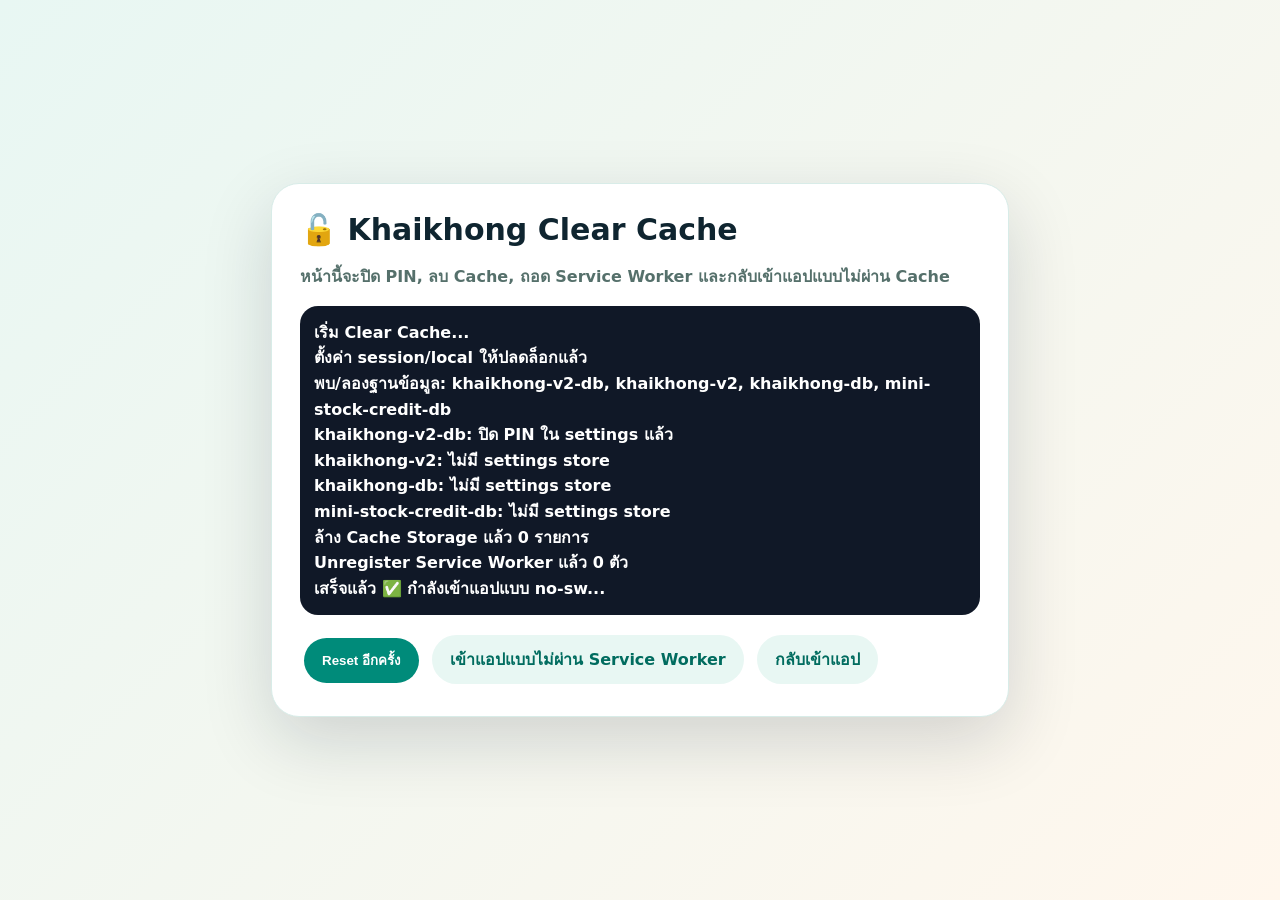
<file: clear-cache.html>
<!doctype html>
<html lang="th">
<head>
  <meta charset="utf-8">
  <meta name="viewport" content="width=device-width,initial-scale=1">
  <title>Khaikhong Clear Cache</title>
  <style>
    body{font-family:system-ui,-apple-system,BlinkMacSystemFont,"Segoe UI",sans-serif;min-height:100vh;margin:0;display:grid;place-items:center;background:linear-gradient(135deg,#e8f7f3,#fff7ed);color:#0f2530}
    .card{width:min(680px,calc(100% - 32px));background:#fff;border-radius:28px;padding:28px;box-shadow:0 24px 70px rgba(15,23,42,.16);border:1px solid #d8ece8}
    h1{margin:0 0 8px;font-size:30px} p{line-height:1.7;color:#55706b;font-weight:700}
    .status{background:#101827;color:#fff;border-radius:18px;padding:14px;white-space:pre-wrap;line-height:1.6;margin:16px 0;font-weight:800;max-height:360px;overflow:auto}
    button,a.btn{display:inline-flex;align-items:center;justify-content:center;border:0;border-radius:999px;padding:12px 18px;font-weight:900;color:#fff;background:#008b7a;text-decoration:none;cursor:pointer;margin:4px}
    .soft{background:#e8f7f3!important;color:#006c5f!important}.danger{background:#b91c1c!important}
  </style>
</head>
<body>
  <div class="card">
    <h1>🔓 Khaikhong Clear Cache</h1>
    <p>หน้านี้จะปิด PIN, ลบ Cache, ถอด Service Worker และกลับเข้าแอปแบบไม่ผ่าน Cache</p>
    <div id="status" class="status">กำลังเริ่มต้น...</div>
    <button id="resetBtn">Reset อีกครั้ง</button>
    <a class="btn soft" href="./no-sw.html">เข้าแอปแบบไม่ผ่าน Service Worker</a>
    <a class="btn soft" href="./index.html?pinOff=1&noSW=1">กลับเข้าแอป</a>
  </div>

<script>
const POSSIBLE_DB_NAMES = ["khaikhong-v2-db", "khaikhong-v2", "khaikhong-db", "mini-stock-credit-db"];

function log(message){document.getElementById("status").textContent += "\n" + message;}

function openDb(name){
  return new Promise(resolve => {
    const req = indexedDB.open(name);
    req.onsuccess = () => resolve(req.result);
    req.onerror = () => resolve(null);
    req.onblocked = () => resolve(null);
    req.onupgradeneeded = () => {
      // Do not create stores in wrong DB names; close later
    };
  });
}

function putPinDisabled(db){
  return new Promise(resolve => {
    try{
      if(!db || !db.objectStoreNames.contains("settings")){ resolve("ไม่มี settings store"); return; }
      const tx = db.transaction("settings","readwrite");
      tx.objectStore("settings").put({
        id:"pin", enabled:false, autoLock:"off", pinHash:"",
        removedAt:new Date().toISOString(),
        removedBy:"reset-pin.html v2.3.14"
      });
      tx.oncomplete = () => resolve("ปิด PIN ใน settings แล้ว");
      tx.onerror = () => resolve("ปิด PIN ไม่สำเร็จ: " + tx.error);
    }catch(err){ resolve("ผิดพลาด: " + (err.message || err)); }
  });
}

async function rescue(){
  const status = document.getElementById("status");
  status.textContent = "เริ่ม Clear Cache...";

  try{
    sessionStorage.setItem("khaikhongPinUnlocked","1");
    localStorage.setItem("khaikhongPinEmergencyResetAt",new Date().toISOString());
    localStorage.setItem("khaikhongPinEmergencyResetBy","reset-pin.html v2.3.14");
    localStorage.setItem("khaikhongPinRemoved","1");
    log("ตั้งค่า session/local ให้ปลดล็อกแล้ว");
  }catch(err){log("session/local error: " + err.message);}

  try{
    const dbs = indexedDB.databases ? await indexedDB.databases() : [];
    const names = [...new Set([...POSSIBLE_DB_NAMES, ...dbs.map(d => d.name).filter(Boolean)])];
    log("พบ/ลองฐานข้อมูล: " + names.join(", "));
    for(const name of names){
      const db = await openDb(name);
      if(!db){ log(name + ": เปิดไม่ได้"); continue; }
      const msg = await putPinDisabled(db);
      log(name + ": " + msg);
      db.close();
    }
  }catch(err){log("IndexedDB error: " + (err.message || err));}

  try{
    if("caches" in window){
      const keys = await caches.keys();
      await Promise.all(keys.map(k => caches.delete(k)));
      log("ล้าง Cache Storage แล้ว " + keys.length + " รายการ");
    }
  }catch(err){log("Cache error: " + (err.message || err));}

  try{
    if(navigator.serviceWorker?.getRegistrations){
      const regs = await navigator.serviceWorker.getRegistrations();
      await Promise.all(regs.map(r => r.unregister()));
      log("Unregister Service Worker แล้ว " + regs.length + " ตัว");
    }
  }catch(err){log("SW error: " + (err.message || err));}

  log("เสร็จแล้ว ✅ กำลังเข้าแอปแบบ no-sw...");
  setTimeout(()=>{ location.href = "./no-sw.html?pinOff=1&t=" + Date.now(); }, 1500);
}

document.getElementById("resetBtn").addEventListener("click", rescue);
window.addEventListener("load", rescue);
</script>
</body>
</html>
</file>
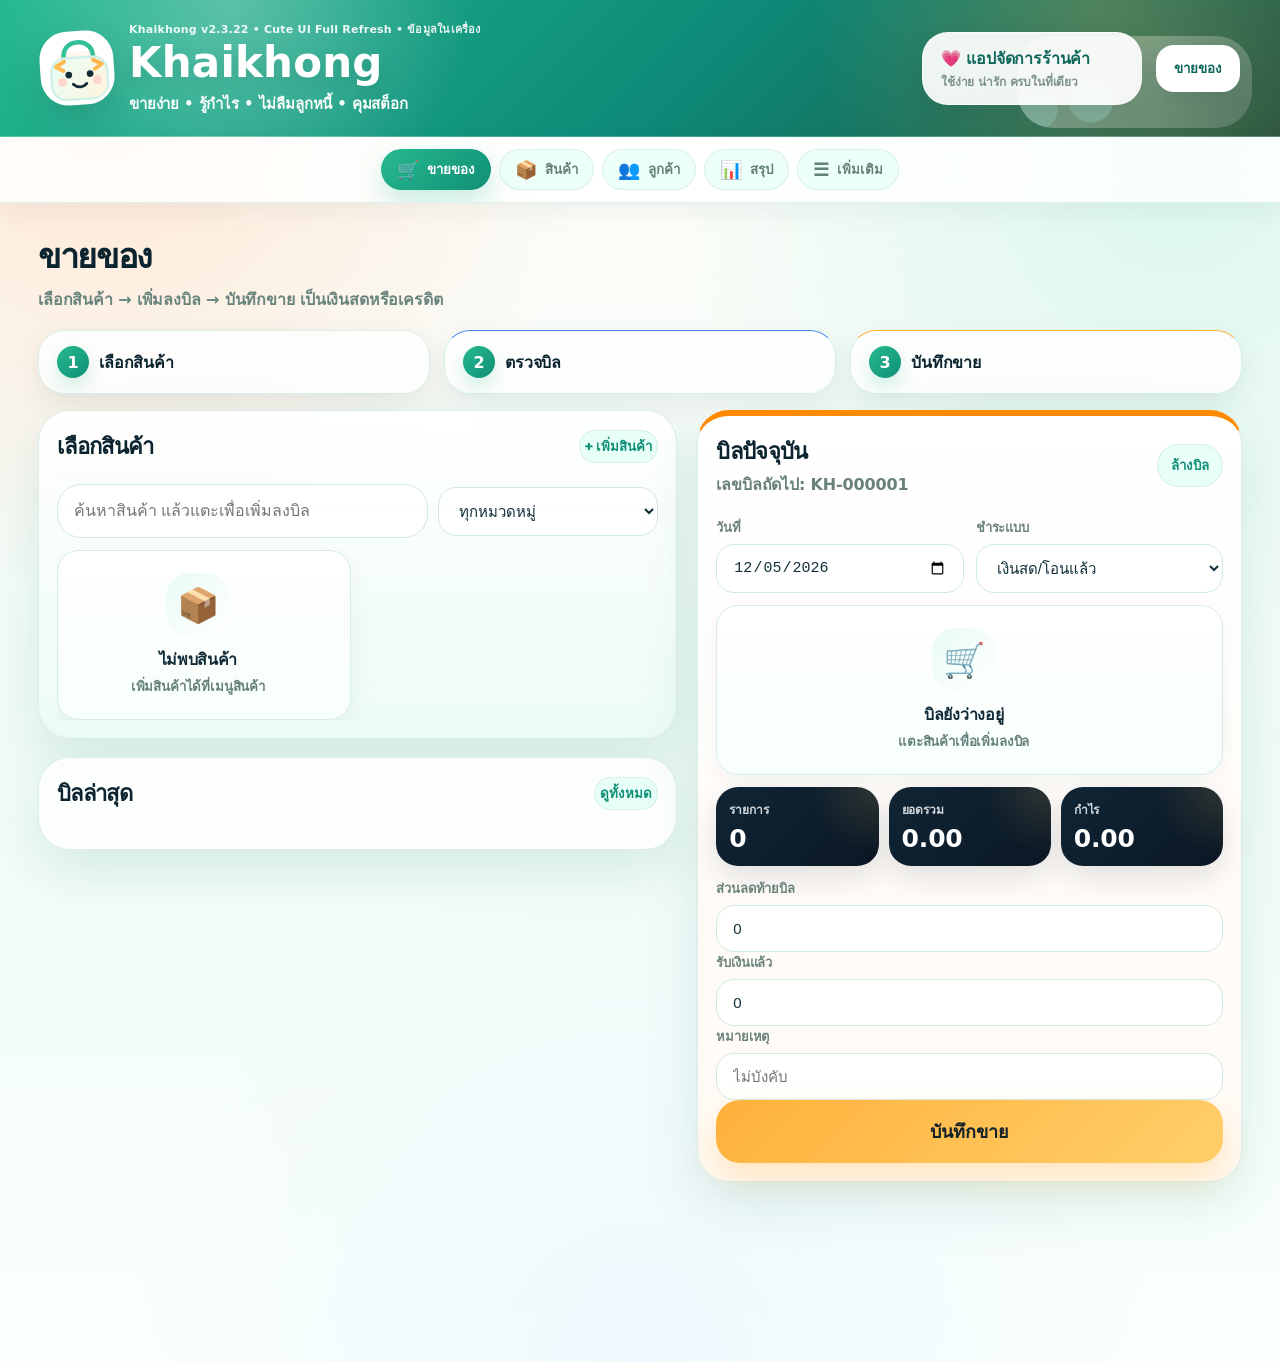
<file: no-sw.html>
<!doctype html>
<html lang="th">
<head>
  <meta charset="utf-8">
  <meta name="viewport" content="width=device-width,initial-scale=1">
  <title>Khaikhong No Service Worker</title>
  <style>
    body{font-family:system-ui,-apple-system,BlinkMacSystemFont,"Segoe UI",sans-serif;min-height:100vh;margin:0;display:grid;place-items:center;background:#e8f7f3;color:#0f2530}
    .card{width:min(520px,calc(100% - 32px));background:#fff;border-radius:28px;padding:28px;box-shadow:0 24px 70px rgba(15,23,42,.12)}
    a{display:inline-flex;border-radius:999px;background:#008b7a;color:#fff;text-decoration:none;padding:12px 18px;font-weight:900}
  </style>
</head>
<body>
  <div class="card">
    <h1>กำลังเปิด Khaikhong แบบไม่ผ่าน Cache...</h1>
    <p>ระบบกำลังปิด Service Worker และเปิดแอปใหม่</p>
    <a id="openLink" href="./index.html?pinOff=1&noSW=1">เปิดแอปทันที</a>
  </div>
<script>
(async function(){
  try{
    sessionStorage.setItem("khaikhongPinUnlocked","1");
    localStorage.setItem("khaikhongPinRemoved","1");
    if("caches" in window){
      const keys = await caches.keys();
      await Promise.all(keys.map(k=>caches.delete(k)));
    }
    if(navigator.serviceWorker?.getRegistrations){
      const regs = await navigator.serviceWorker.getRegistrations();
      await Promise.all(regs.map(r=>r.unregister()));
    }
  }catch(e){}
  const url = "./index.html?pinOff=1&noSW=1&t=" + Date.now();
  document.getElementById("openLink").href = url;
  setTimeout(()=>location.href=url, 700);
})();
</script>
</body>
</html>
</file>
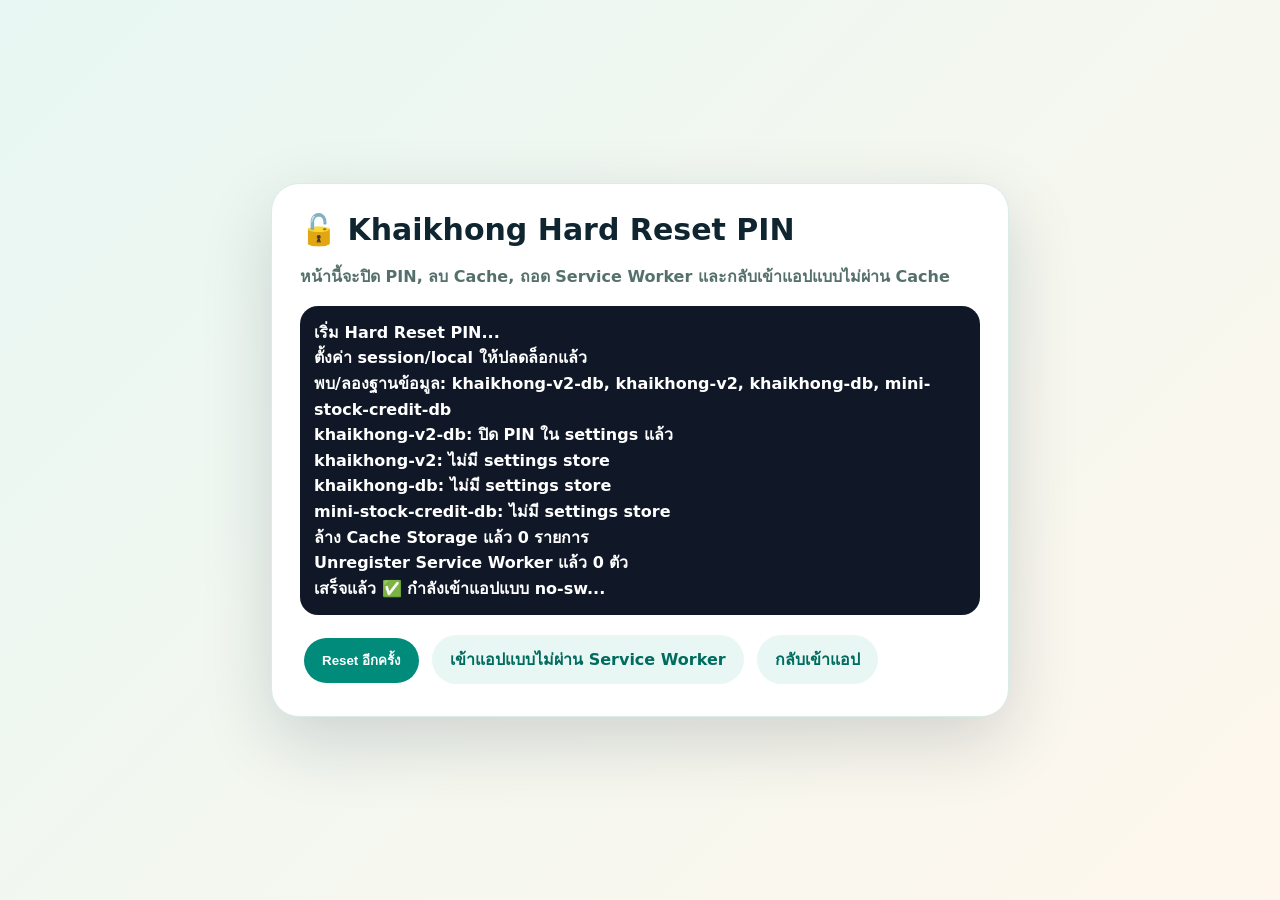
<file: reset-pin.html>
<!doctype html>
<html lang="th">
<head>
  <meta charset="utf-8">
  <meta name="viewport" content="width=device-width,initial-scale=1">
  <title>Khaikhong Hard Reset PIN</title>
  <style>
    body{font-family:system-ui,-apple-system,BlinkMacSystemFont,"Segoe UI",sans-serif;min-height:100vh;margin:0;display:grid;place-items:center;background:linear-gradient(135deg,#e8f7f3,#fff7ed);color:#0f2530}
    .card{width:min(680px,calc(100% - 32px));background:#fff;border-radius:28px;padding:28px;box-shadow:0 24px 70px rgba(15,23,42,.16);border:1px solid #d8ece8}
    h1{margin:0 0 8px;font-size:30px} p{line-height:1.7;color:#55706b;font-weight:700}
    .status{background:#101827;color:#fff;border-radius:18px;padding:14px;white-space:pre-wrap;line-height:1.6;margin:16px 0;font-weight:800;max-height:360px;overflow:auto}
    button,a.btn{display:inline-flex;align-items:center;justify-content:center;border:0;border-radius:999px;padding:12px 18px;font-weight:900;color:#fff;background:#008b7a;text-decoration:none;cursor:pointer;margin:4px}
    .soft{background:#e8f7f3!important;color:#006c5f!important}.danger{background:#b91c1c!important}
  </style>
</head>
<body>
  <div class="card">
    <h1>🔓 Khaikhong Hard Reset PIN</h1>
    <p>หน้านี้จะปิด PIN, ลบ Cache, ถอด Service Worker และกลับเข้าแอปแบบไม่ผ่าน Cache</p>
    <div id="status" class="status">กำลังเริ่มต้น...</div>
    <button id="resetBtn">Reset อีกครั้ง</button>
    <a class="btn soft" href="./no-sw.html">เข้าแอปแบบไม่ผ่าน Service Worker</a>
    <a class="btn soft" href="./index.html?pinOff=1&noSW=1">กลับเข้าแอป</a>
  </div>

<script>
const POSSIBLE_DB_NAMES = ["khaikhong-v2-db", "khaikhong-v2", "khaikhong-db", "mini-stock-credit-db"];

function log(message){document.getElementById("status").textContent += "\n" + message;}

function openDb(name){
  return new Promise(resolve => {
    const req = indexedDB.open(name);
    req.onsuccess = () => resolve(req.result);
    req.onerror = () => resolve(null);
    req.onblocked = () => resolve(null);
    req.onupgradeneeded = () => {
      // Do not create stores in wrong DB names; close later
    };
  });
}

function putPinDisabled(db){
  return new Promise(resolve => {
    try{
      if(!db || !db.objectStoreNames.contains("settings")){ resolve("ไม่มี settings store"); return; }
      const tx = db.transaction("settings","readwrite");
      tx.objectStore("settings").put({
        id:"pin", enabled:false, autoLock:"off", pinHash:"",
        removedAt:new Date().toISOString(),
        removedBy:"reset-pin.html v2.3.14"
      });
      tx.oncomplete = () => resolve("ปิด PIN ใน settings แล้ว");
      tx.onerror = () => resolve("ปิด PIN ไม่สำเร็จ: " + tx.error);
    }catch(err){ resolve("ผิดพลาด: " + (err.message || err)); }
  });
}

async function rescue(){
  const status = document.getElementById("status");
  status.textContent = "เริ่ม Hard Reset PIN...";

  try{
    sessionStorage.setItem("khaikhongPinUnlocked","1");
    localStorage.setItem("khaikhongPinEmergencyResetAt",new Date().toISOString());
    localStorage.setItem("khaikhongPinEmergencyResetBy","reset-pin.html v2.3.14");
    localStorage.setItem("khaikhongPinRemoved","1");
    log("ตั้งค่า session/local ให้ปลดล็อกแล้ว");
  }catch(err){log("session/local error: " + err.message);}

  try{
    const dbs = indexedDB.databases ? await indexedDB.databases() : [];
    const names = [...new Set([...POSSIBLE_DB_NAMES, ...dbs.map(d => d.name).filter(Boolean)])];
    log("พบ/ลองฐานข้อมูล: " + names.join(", "));
    for(const name of names){
      const db = await openDb(name);
      if(!db){ log(name + ": เปิดไม่ได้"); continue; }
      const msg = await putPinDisabled(db);
      log(name + ": " + msg);
      db.close();
    }
  }catch(err){log("IndexedDB error: " + (err.message || err));}

  try{
    if("caches" in window){
      const keys = await caches.keys();
      await Promise.all(keys.map(k => caches.delete(k)));
      log("ล้าง Cache Storage แล้ว " + keys.length + " รายการ");
    }
  }catch(err){log("Cache error: " + (err.message || err));}

  try{
    if(navigator.serviceWorker?.getRegistrations){
      const regs = await navigator.serviceWorker.getRegistrations();
      await Promise.all(regs.map(r => r.unregister()));
      log("Unregister Service Worker แล้ว " + regs.length + " ตัว");
    }
  }catch(err){log("SW error: " + (err.message || err));}

  log("เสร็จแล้ว ✅ กำลังเข้าแอปแบบ no-sw...");
  setTimeout(()=>{ location.href = "./no-sw.html?pinOff=1&t=" + Date.now(); }, 1500);
}

document.getElementById("resetBtn").addEventListener("click", rescue);
window.addEventListener("load", rescue);
</script>
</body>
</html>
</file>
<file: styles.css>
*{box-sizing:border-box}:root{--bg:#f4f7f6;--card:#fff;--text:#111d1a;--muted:#65746f;--line:#dce8e5;--primary:#0f766e;--primary2:#115e59;--soft:#e7f5f2;--orange:#f97316;--orange2:#f59e0b;--blue:#2563eb;--green:#16a34a;--red:#b91c1c;--redSoft:#fee2e2;--shadow:0 18px 46px rgba(15,118,110,.12)}
body{margin:0;font-family:system-ui,-apple-system,BlinkMacSystemFont,"Segoe UI",sans-serif;background:linear-gradient(180deg,#f8fbfa,var(--bg));color:var(--text)}.hero{background:radial-gradient(circle at 80% 0%,rgba(249,115,22,.30),transparent 30%),linear-gradient(135deg,#0f766e,#064e3b 62%,#17212c);color:#fff}.hero-inner{max-width:1180px;margin:auto;padding:24px 18px;display:flex;justify-content:space-between;align-items:center;gap:18px}.eyebrow{margin:0 0 4px;font-weight:900;font-size:12px;opacity:.85}.hero h1{margin:0 0 4px;font-size:34px}.subtitle{margin:0;font-weight:800;opacity:.92}.hero-actions{display:flex;gap:10px}.hero-btn{border:0;border-radius:18px;padding:13px 18px;background:#fff;color:#0b3f3a;font-weight:1000;cursor:pointer}.hero-btn.secondary{background:rgba(255,255,255,.14);color:#fff;border:1px solid rgba(255,255,255,.24)}
.tabs{position:sticky;top:0;z-index:3;display:flex;gap:8px;overflow:auto;justify-content:center;padding:12px;background:rgba(255,255,255,.92);backdrop-filter:blur(14px);border-bottom:1px solid var(--line)}.tab{border:0;border-radius:999px;padding:10px 16px;font-weight:1000;background:#eef4f2;color:var(--muted);white-space:nowrap;cursor:pointer}.tab.active{background:var(--primary);color:#fff}.secondary-tab{display:none!important}
main{max-width:1180px;margin:auto;padding:22px 16px 52px}.page{display:none}.page.active{display:block}.page-head{display:flex;justify-content:space-between;align-items:flex-start;gap:16px;margin-bottom:16px}.page-head h2{margin:0 0 4px;font-size:30px}.page-head p{margin:0;color:var(--muted);font-weight:800}.steps{display:grid;grid-template-columns:repeat(3,1fr);gap:10px;margin-bottom:16px}.steps div{display:flex;gap:10px;align-items:center;background:#fff;border:1px solid var(--line);border-top:4px solid var(--primary);border-radius:20px;padding:13px;box-shadow:0 10px 26px rgba(15,118,110,.08)}.steps div:nth-child(2){border-top-color:var(--blue)}.steps div:nth-child(3){border-top-color:var(--orange)}.steps b{width:32px;height:32px;border-radius:999px;background:var(--primary);color:#fff;display:grid;place-items:center}.steps span{font-weight:1000}
.panel,.bill-card{background:#fff;border:1px solid var(--line);border-radius:26px;padding:16px;box-shadow:var(--shadow);margin-bottom:16px}.panel-head,.bill-top{display:flex;justify-content:space-between;align-items:center;gap:12px;margin-bottom:12px}.panel-head h3,.bill-top h3{margin:0;font-size:19px}.bill-top p{margin:3px 0 0;color:var(--muted);font-weight:800}.hint{color:var(--muted);font-weight:850}.pos-layout{display:grid;grid-template-columns:1.08fr .92fr;gap:16px;align-items:start}.right-col{position:sticky;top:82px}.product-picker{border-top:5px solid var(--primary)}.bill-card{border-top:5px solid var(--orange)}
.search-input,input,select{width:100%;border:1px solid var(--line);border-radius:16px;background:#fff;color:var(--text);font-size:15px;padding:13px 12px}.search-input:focus,input:focus,select:focus{outline:3px solid #99f6e4;border-color:var(--primary)}.search-input{margin-bottom:12px}label{display:flex;flex-direction:column;gap:6px;color:var(--muted);font-size:13px;font-weight:900}.form-grid{display:grid;grid-template-columns:repeat(3,1fr);gap:12px}.form-row{display:grid;grid-template-columns:1fr 1fr;gap:12px}.form-actions{display:flex;gap:10px;flex-wrap:wrap;grid-column:1/-1}.primary-btn,.soft-btn,.danger-btn,.file-btn,.link-btn{border:0;border-radius:14px;padding:11px 14px;font-weight:1000;cursor:pointer;text-decoration:none;display:inline-flex;align-items:center;justify-content:center}.primary-btn{background:var(--primary);color:#fff}.soft-btn{background:var(--soft);color:var(--primary)}.danger-btn{background:var(--red);color:#fff}.link-btn{background:transparent;color:var(--primary);padding:6px}.file-btn{background:var(--soft);color:var(--primary);position:relative;overflow:hidden}.file-btn input{position:absolute;inset:0;opacity:0}
.product-grid{display:grid;grid-template-columns:repeat(2,1fr);gap:10px;max-height:430px;overflow:auto}.product-tile{text-align:left;border:2px solid var(--line);border-radius:20px;background:#fff;padding:13px;cursor:pointer;min-height:118px}.product-tile:hover{border-color:#99f6e4;transform:translateY(-1px)}.product-tile strong{display:block;font-size:17px}.product-tile small{display:block;color:var(--muted);font-weight:800;margin-top:5px}.tile-price{display:flex;justify-content:space-between;gap:8px;margin-top:12px;padding-top:8px;border-top:1px dashed var(--line);font-weight:1000;color:var(--primary)}
.cart-items{display:grid;gap:8px;margin:12px 0}.cart-item{border:1px solid var(--line);border-radius:18px;padding:11px;background:#fff}.cart-item-top{display:flex;justify-content:space-between;gap:10px}.cart-controls{display:flex;gap:8px;align-items:center;margin-top:9px}.qty-btn,.small-btn{border:0;border-radius:12px;background:#eef4f2;color:var(--primary);font-weight:1000;padding:8px 10px;cursor:pointer}.small-danger{background:var(--redSoft);color:#991b1b}.small-edit{background:#dbeafe;color:#1d4ed8}.cart-price{margin-left:auto;font-weight:1000}.bill-summary,.kpi-grid,.ledger-kpis,.report-summary{display:grid;grid-template-columns:repeat(3,1fr);gap:10px;margin:12px 0}.bill-summary div,.ledger-kpis div,.report-summary div{background:#101827;color:#fff;border-radius:18px;padding:13px}.bill-summary span,.ledger-kpis span,.report-summary span{display:block;font-size:12px;opacity:.82;font-weight:900}.bill-summary strong,.ledger-kpis strong,.report-summary strong{display:block;margin-top:5px;font-size:22px}.save-btn{width:100%;border:0;border-radius:18px;padding:17px;background:linear-gradient(135deg,var(--orange),var(--orange2));font-size:18px;font-weight:1000;cursor:pointer;color:#111827}.hidden-field{display:none}.stack-list{display:grid;gap:9px}.list-item{display:grid;grid-template-columns:1fr auto;gap:12px;align-items:center;background:#fff;border:1px solid var(--line);border-radius:18px;padding:13px}.list-item small{display:block;color:var(--muted);font-weight:800;margin-top:4px}.money{font-weight:1000}.positive{color:var(--primary)}.negative{color:var(--red)}
.table-wrap{overflow:auto}table{width:100%;border-collapse:collapse;min-width:780px}th,td{padding:11px;border-bottom:1px solid var(--line);text-align:left;vertical-align:top;font-size:14px}th{font-size:12px;color:var(--muted);font-weight:1000}.row-actions{display:flex;gap:8px;align-items:center;flex-wrap:wrap;justify-content:flex-end}.kpi-grid{grid-template-columns:repeat(4,1fr)}.kpi{background:#fff;border:1px solid var(--line);border-radius:24px;padding:18px;box-shadow:var(--shadow);border-top:5px solid var(--primary)}.kpi.blue{border-top-color:var(--blue)}.kpi.green{border-top-color:var(--green)}.kpi.purple{border-top-color:#7c3aed}.kpi.orange{border-top-color:var(--orange)}.kpi span{display:block;color:var(--muted);font-size:13px;font-weight:900}.kpi strong{display:block;font-size:28px;margin-top:8px}.kpi small{color:var(--muted);font-weight:800}.dashboard-grid{display:grid;grid-template-columns:1fr 1fr;gap:16px}.more-grid,.guide-grid{display:grid;grid-template-columns:repeat(3,1fr);gap:14px}.more-card,.guide-card{text-align:left;border:1px solid var(--line);background:#fff;border-radius:24px;padding:18px;box-shadow:var(--shadow);cursor:pointer}.more-card span{font-size:30px;display:block;margin-bottom:10px}.more-card strong{display:block;font-size:20px}.more-card small,.guide-card li{color:var(--muted);font-weight:800}.guide-card b{width:34px;height:34px;border-radius:999px;background:var(--primary);color:#fff;display:grid;place-items:center}.guide-card h3{margin:10px 0}.guide-card ol{padding-left:20px;line-height:1.7}
.ledger-layout{display:grid;grid-template-columns:.9fr 1.1fr;gap:16px}.ledger-kpis{grid-template-columns:repeat(3,1fr)}.filter-actions{display:flex;gap:8px;flex-wrap:wrap}.backup-warning{background:#fff7ed;border:1px solid #fed7aa;border-radius:18px;padding:14px;color:#9a3412;font-weight:900;margin-bottom:12px}.danger-zone{border-color:#fecaca;background:#fff7f7}.badge{display:inline-flex;border-radius:999px;padding:4px 8px;font-size:12px;font-weight:1000}.badge-paid{background:#dcfce7;color:#047857}.badge-credit{background:#ffedd5;color:#c2410c}.badge-cancelled{background:#fee2e2;color:#991b1b}.low{color:#c2410c;font-weight:1000}.ok-stock{color:#047857;font-weight:1000}
.numpad-overlay{position:fixed;inset:0;background:rgba(15,23,42,.52);backdrop-filter:blur(5px);display:flex;align-items:flex-end;justify-content:center;z-index:100;padding:18px}.numpad{width:min(430px,100%);background:#fff;border-radius:28px;padding:16px;box-shadow:0 28px 70px rgba(0,0,0,.30)}.numpad-head{display:flex;justify-content:space-between;align-items:flex-start;margin-bottom:10px}.numpad-head p{margin:0;color:var(--muted);font-size:12px;font-weight:900}.numpad-close{border:0;width:38px;height:38px;border-radius:14px;background:#f3f4f6;font-size:24px;cursor:pointer}.numpad-display{background:#0f172a;color:#fff;font-size:34px;font-weight:1000;text-align:right;border-radius:18px;padding:16px;margin-bottom:12px;min-height:76px}.numpad-grid{display:grid;grid-template-columns:repeat(3,1fr);gap:10px}.numpad-grid button{border:0;border-radius:18px;padding:18px 10px;font-size:22px;font-weight:1000;background:#eef4f2;color:#12201d;cursor:pointer}.numpad-grid .ok{background:var(--primary);color:#fff}.toast{position:fixed;left:50%;bottom:18px;transform:translateX(-50%);background:#111827;color:#fff;padding:13px 17px;border-radius:999px;box-shadow:0 12px 28px rgba(0,0,0,.24);z-index:99;font-weight:900}.hidden{display:none!important}
@media(max-width:980px){.pos-layout,.dashboard-grid,.ledger-layout{grid-template-columns:1fr}.right-col{position:static}.kpi-grid{grid-template-columns:repeat(2,1fr)}.product-grid{grid-template-columns:repeat(3,1fr);max-height:none}.more-grid,.guide-grid{grid-template-columns:repeat(2,1fr)}.tabs{justify-content:flex-start}}@media(max-width:720px){.hero-inner{display:block}.hero-actions{margin-top:14px}.steps,.form-grid,.form-row,.bill-summary,.kpi-grid,.ledger-kpis,.report-summary,.more-grid,.guide-grid{grid-template-columns:1fr}.product-grid{grid-template-columns:1fr}.list-item{grid-template-columns:1fr}.row-actions{justify-content:flex-start}.primary-btn,.soft-btn,.danger-btn,.file-btn,.save-btn{width:100%}.page-head{display:block}.page-head h2{font-size:26px}}

/* v2.0.1: Edit/Delete safety fixes */
.edit-banner{
  grid-column:1/-1;
  background:#eff6ff;
  border:1px solid #bfdbfe;
  color:#1d4ed8;
  border-radius:16px;
  padding:11px 12px;
  font-weight:1000;
}
.archived-note{
  color:#9a3412;
  font-weight:1000;
}
.movement-sale{
  opacity:.84;
}
.action-note{
  color:var(--muted);
  font-size:12px;
  font-weight:800;
}


/* v2.0.2: Bill Detail + Cancel Reason */
.bill-detail-wrap{
  display:grid;
  gap:16px;
}
.bill-hero{
  background:linear-gradient(135deg,#fff,#f8fbfa);
  border:1px solid var(--line);
  border-radius:28px;
  padding:18px;
  box-shadow:var(--shadow);
}
.bill-hero-top{
  display:flex;
  justify-content:space-between;
  gap:14px;
  align-items:flex-start;
  margin-bottom:14px;
}
.bill-hero h3{
  margin:0 0 6px;
  font-size:26px;
}
.bill-hero small{
  color:var(--muted);
  font-weight:850;
}
.bill-detail-kpis{
  display:grid;
  grid-template-columns:repeat(4,1fr);
  gap:10px;
}
.bill-detail-kpis div{
  background:#fff;
  border:1px solid var(--line);
  border-radius:18px;
  padding:14px;
}
.bill-detail-kpis span{
  display:block;
  color:var(--muted);
  font-size:12px;
  font-weight:950;
}
.bill-detail-kpis strong{
  display:block;
  margin-top:6px;
  font-size:22px;
}
.bill-cancel-box{
  background:#fff7f7;
  border:1px solid #fecaca;
  color:#991b1b;
  border-radius:18px;
  padding:14px;
  font-weight:900;
  margin-top:12px;
}
.bill-item-row{
  display:grid;
  grid-template-columns:1fr auto;
  gap:12px;
  align-items:center;
  border:1px solid var(--line);
  border-radius:18px;
  padding:13px;
  background:#fff;
}
.bill-item-row small{
  display:block;
  color:var(--muted);
  font-weight:850;
  margin-top:4px;
}
.bill-item-price{
  text-align:right;
}
.bill-item-price strong{
  display:block;
  font-size:18px;
}
.bill-link{
  border:0;
  background:transparent;
  color:var(--primary);
  font-weight:1000;
  cursor:pointer;
  padding:0;
  font-size:inherit;
}
.cancelled-row{
  opacity:.72;
}
@media(max-width:720px){
  .bill-hero-top{
    display:block;
  }
  .bill-detail-kpis{
    grid-template-columns:1fr;
  }
  .bill-item-row{
    grid-template-columns:1fr;
  }
  .bill-item-price{
    text-align:left;
  }
}


/* v2.0.4: Stock Adjustment Fix */
.edit-banner{
  grid-column:1/-1;
  background:#eff6ff;
  border:1px solid #bfdbfe;
  color:#1d4ed8;
  border-radius:16px;
  padding:11px 12px;
  font-weight:1000;
}
.adjust-in{
  border-left:5px solid #16a34a;
}
.adjust-out{
  border-left:5px solid #f97316;
}
.adjust-type-badge{
  display:inline-flex;
  border-radius:999px;
  padding:4px 8px;
  font-size:12px;
  font-weight:1000;
}
.adjust-type-in{
  background:#dcfce7;
  color:#047857;
}
.adjust-type-out{
  background:#ffedd5;
  color:#c2410c;
}


/* v2.0.5: Bill-based customer payments */
.outstanding-bill{
  border-left:5px solid #f97316;
  cursor:pointer;
}
.outstanding-bill:hover{
  border-color:#fed7aa;
  transform:translateY(-1px);
}
.outstanding-bill.selected{
  background:#fff7ed;
  border-color:#f97316;
}
.bill-pay-tag{
  display:inline-flex;
  border-radius:999px;
  padding:4px 8px;
  background:#fff7ed;
  color:#c2410c;
  font-size:12px;
  font-weight:1000;
}
.payment-linked{
  border-left:5px solid #16a34a;
}


/* v2.0.6: Product Detail */
.product-detail-wrap{
  display:grid;
  gap:16px;
}
.product-hero{
  background:linear-gradient(135deg,#fff,#f8fbfa);
  border:1px solid var(--line);
  border-radius:28px;
  padding:18px;
  box-shadow:var(--shadow);
}
.product-hero-top{
  display:flex;
  justify-content:space-between;
  gap:14px;
  align-items:flex-start;
  margin-bottom:14px;
}
.product-hero h3{
  margin:0 0 6px;
  font-size:28px;
}
.product-hero small{
  color:var(--muted);
  font-weight:850;
}
.product-detail-kpis{
  display:grid;
  grid-template-columns:repeat(4,1fr);
  gap:10px;
}
.product-detail-kpis div{
  background:#fff;
  border:1px solid var(--line);
  border-radius:18px;
  padding:14px;
}
.product-detail-kpis span{
  display:block;
  color:var(--muted);
  font-size:12px;
  font-weight:950;
}
.product-detail-kpis strong{
  display:block;
  margin-top:6px;
  font-size:22px;
}
.product-history-grid{
  display:grid;
  grid-template-columns:1fr 1fr;
  gap:16px;
}
.product-move-in{
  border-left:5px solid #16a34a;
}
.product-move-out{
  border-left:5px solid #f97316;
}
.product-move-cancel{
  border-left:5px solid #2563eb;
}
.product-profit{
  color:#0f766e;
}
@media(max-width:980px){
  .product-history-grid{
    grid-template-columns:1fr;
  }
  .product-detail-kpis{
    grid-template-columns:repeat(2,1fr);
  }
}
@media(max-width:720px){
  .product-hero-top{
    display:block;
  }
  .product-detail-kpis{
    grid-template-columns:1fr;
  }
}


/* v2.0.7: Fix missing paymentBill field */
.fix-note{
  color:var(--muted);
  font-weight:800;
}


/* v2.0.8: Backup Safety + Import CSV */
.backup-status-panel{
  border-top:5px solid #f97316;
}
.backup-advice{
  background:#fff7ed;
  border:1px solid #fed7aa;
  border-radius:18px;
  padding:14px;
  color:#9a3412;
  font-weight:900;
  margin-bottom:12px;
}
.backup-advice.ok{
  background:#ecfdf5;
  border-color:#bbf7d0;
  color:#047857;
}
.import-grid{
  display:grid;
  grid-template-columns:1fr 1fr;
  gap:16px;
}
.import-card{
  border:1px solid var(--line);
  border-radius:22px;
  background:#fff;
  padding:16px;
}
.import-card h3{
  margin:0 0 8px;
}
.import-card p{
  color:var(--muted);
  font-weight:800;
  line-height:1.5;
}
.soft-warning{
  margin-top:14px;
}
@media(max-width:720px){
  .import-grid{
    grid-template-columns:1fr;
  }
}


/* v2.0.9: Settings */
.toggle-label{
  justify-content:flex-start;
  gap:10px;
}
.toggle-label input[type="checkbox"]{
  width:24px;
  height:24px;
  accent-color:var(--primary);
}
.settings-preview{
  background:#fff7ed;
  border:1px solid #fed7aa;
  border-radius:18px;
  padding:14px;
}
.settings-preview span{
  display:block;
  color:#9a3412;
  font-weight:900;
  font-size:12px;
}
.settings-preview strong{
  display:block;
  margin-top:6px;
  font-size:22px;
}


/* v2.1.0: Test Center */
.test-card{
  border-color:#bfdbfe;
  background:linear-gradient(180deg,#fff,#eff6ff);
}
.test-warning{
  border-top:5px solid #f97316;
  background:linear-gradient(180deg,#fff,#fff7ed);
}
.test-warning p{
  color:var(--muted);
  font-weight:850;
}
.test-warning code{
  background:#111827;
  color:#fff;
  border-radius:8px;
  padding:2px 6px;
}
.test-actions-grid{
  display:grid;
  grid-template-columns:1fr 1fr 1fr;
  gap:12px;
  margin-bottom:16px;
}
.test-action{
  min-height:58px;
  font-size:16px;
}
.test-results{
  display:grid;
  gap:10px;
}
.test-result-pass{
  border-left:5px solid #16a34a;
}
.test-result-fail{
  border-left:5px solid #b91c1c;
  background:#fff7f7;
}
.test-result-info{
  border-left:5px solid #2563eb;
}
.test-code-grid{
  display:grid;
  grid-template-columns:repeat(4,1fr);
  gap:10px;
}
.test-code-grid div{
  border:1px solid var(--line);
  background:#fff;
  border-radius:18px;
  padding:14px;
}
.test-code-grid span{
  display:block;
  color:var(--muted);
  font-size:12px;
  font-weight:950;
}
.test-code-grid strong{
  display:block;
  margin-top:6px;
  font-size:14px;
}
@media(max-width:980px){
  .test-actions-grid,
  .test-code-grid{
    grid-template-columns:1fr 1fr;
  }
}
@media(max-width:720px){
  .test-actions-grid,
  .test-code-grid{
    grid-template-columns:1fr;
  }
}


/* v2.1.1: Receipt / Copy Bill */
.receipt-box{
  border:1px solid var(--line);
  border-radius:24px;
  padding:18px;
  background:#fff;
  box-shadow:var(--shadow);
}
.receipt-head{
  display:flex;
  justify-content:space-between;
  gap:14px;
  align-items:flex-start;
  border-bottom:1px dashed var(--line);
  padding-bottom:12px;
  margin-bottom:12px;
}
.receipt-head h3{
  margin:0 0 4px;
  font-size:24px;
}
.receipt-head small,
.receipt-row small{
  color:var(--muted);
  font-weight:850;
}
.receipt-lines{
  display:grid;
  gap:8px;
}
.receipt-row{
  display:grid;
  grid-template-columns:1fr auto;
  gap:12px;
  padding:9px 0;
  border-bottom:1px dashed #e8eeee;
}
.receipt-total{
  margin-top:12px;
  display:grid;
  gap:8px;
}
.receipt-total div{
  display:flex;
  justify-content:space-between;
  gap:12px;
  font-weight:900;
}
.receipt-total .grand{
  font-size:20px;
  border-top:2px solid var(--line);
  padding-top:10px;
}
.print-area{
  display:none;
}
@media print{
  body > *:not(.print-area){
    display:none !important;
  }
  .print-area{
    display:block !important;
    font-family:system-ui,-apple-system,BlinkMacSystemFont,"Segoe UI",sans-serif;
    color:#111;
    padding:20px;
  }
  .print-receipt{
    max-width:420px;
    margin:auto;
  }
  .print-receipt h1{
    font-size:24px;
    margin:0 0 4px;
  }
  .print-receipt .muted{
    color:#555;
    font-size:12px;
  }
  .print-receipt table{
    width:100%;
    border-collapse:collapse;
    margin-top:12px;
  }
  .print-receipt th,
  .print-receipt td{
    border-bottom:1px dashed #ccc;
    padding:6px 0;
    font-size:13px;
    text-align:left;
  }
  .print-receipt .right{
    text-align:right;
  }
  .print-receipt .total{
    font-weight:800;
    font-size:16px;
  }
}


/* v2.1.3: Receipt UX / Share Bill */
.receipt-box{
  border-top:5px solid var(--primary);
}
.receipt-status{
  display:inline-flex;
  border-radius:999px;
  padding:6px 10px;
  font-size:12px;
  font-weight:1000;
}
.receipt-status.paid{
  background:#dcfce7;
  color:#047857;
}
.receipt-status.credit{
  background:#ffedd5;
  color:#c2410c;
}
.receipt-status.cancelled{
  background:#fee2e2;
  color:#991b1b;
}
.receipt-actions{
  display:flex;
  gap:8px;
  flex-wrap:wrap;
  margin-top:12px;
}
.receipt-actions button{
  flex:1;
  min-width:140px;
}
.receipt-cancel-note{
  margin-top:12px;
  background:#fff7f7;
  border:1px solid #fecaca;
  color:#991b1b;
  border-radius:16px;
  padding:12px;
  font-weight:900;
}
.receipt-total .credit-due{
  color:#c2410c;
}
.receipt-total .paid-amount{
  color:#047857;
}
@media(max-width:720px){
  .receipt-actions{
    display:grid;
    grid-template-columns:1fr;
  }
}
@media print{
  .print-receipt{
    border:1px solid #ddd;
    padding:18px;
    border-radius:12px;
  }
  .print-receipt .status{
    display:inline-block;
    border:1px solid #ddd;
    padding:3px 8px;
    border-radius:999px;
    margin-top:6px;
    font-size:12px;
  }
  .print-receipt .thanks{
    text-align:center;
    margin-top:18px;
    font-weight:700;
  }
}


/* v2.1.4: Daily Close / ปิดยอดวันนี้ */
.daily-close-panel{
  border-top:5px solid #f97316;
}
.daily-close-grid{
  display:grid;
  grid-template-columns:repeat(3,1fr);
  gap:10px;
}
.daily-close-grid div{
  background:#fff;
  border:1px solid var(--line);
  border-radius:18px;
  padding:14px;
}
.daily-close-grid span{
  display:block;
  color:var(--muted);
  font-size:12px;
  font-weight:950;
}
.daily-close-grid strong{
  display:block;
  margin-top:6px;
  font-size:22px;
}
@media(max-width:980px){
  .daily-close-grid{
    grid-template-columns:repeat(2,1fr);
  }
}
@media(max-width:720px){
  .daily-close-grid{
    grid-template-columns:1fr;
  }
}
@media print{
  .print-close{
    max-width:520px;
    margin:auto;
    font-family:system-ui,-apple-system,BlinkMacSystemFont,"Segoe UI",sans-serif;
    color:#111;
  }
  .print-close h1{
    margin:0 0 6px;
    font-size:24px;
  }
  .print-close .muted{
    color:#555;
    font-size:12px;
    margin-bottom:14px;
  }
  .print-close .line{
    display:flex;
    justify-content:space-between;
    border-bottom:1px dashed #ccc;
    padding:8px 0;
  }
  .print-close .total{
    font-weight:800;
    font-size:18px;
  }
}


/* v2.1.5: Low Stock Center */
.low-stock-card{
  border-color:#fed7aa;
  background:linear-gradient(180deg,#fff,#fff7ed);
}
.low-stock-panel{
  border-top:5px solid #f97316;
}
.low-stock-mini-panel{
  border-top:5px solid #f97316;
}
.low-stock-item{
  border-left:5px solid #f97316;
}
.low-stock-item.critical{
  border-left-color:#b91c1c;
  background:#fff7f7;
}
.stock-pill{
  display:inline-flex;
  border-radius:999px;
  padding:4px 8px;
  font-size:12px;
  font-weight:1000;
}
.stock-pill.low{
  background:#ffedd5;
  color:#c2410c;
}
.stock-pill.critical{
  background:#fee2e2;
  color:#991b1b;
}
@media print{
  .print-lowstock{
    max-width:620px;
    margin:auto;
    font-family:system-ui,-apple-system,BlinkMacSystemFont,"Segoe UI",sans-serif;
    color:#111;
  }
  .print-lowstock h1{
    font-size:24px;
    margin:0 0 6px;
  }
  .print-lowstock .muted{
    color:#555;
    font-size:12px;
    margin-bottom:12px;
  }
  .print-lowstock table{
    width:100%;
    border-collapse:collapse;
  }
  .print-lowstock th,
  .print-lowstock td{
    border-bottom:1px dashed #ccc;
    padding:8px 0;
    text-align:left;
    font-size:13px;
  }
  .print-lowstock .right{
    text-align:right;
  }
}


/* v2.2.0: App Store Ready UI / Cute Clean Theme */
:root{
  --cream:#fffaf2;
  --peach:#fff0e5;
  --mint:#dffaf3;
  --cute-shadow:0 20px 60px rgba(15,118,110,.14);
  --radius-xl:30px;
}
body.app-shell{
  background:
    radial-gradient(circle at top left, rgba(255,240,229,.75), transparent 36%),
    radial-gradient(circle at 95% 10%, rgba(223,250,243,.85), transparent 34%),
    linear-gradient(180deg,#fffdf8,#f2faf8);
  padding-bottom:84px;
}
.cute-hero{
  background:
    radial-gradient(circle at 88% 0%,rgba(249,115,22,.35),transparent 30%),
    radial-gradient(circle at 22% 8%,rgba(125,211,252,.18),transparent 24%),
    linear-gradient(135deg,#0f766e,#0b5a50 55%,#2f3b2b);
}
.hero-inner{
  padding-top:28px;
  padding-bottom:28px;
}
.hero h1{
  letter-spacing:.2px;
}
.panel,.bill-card,.kpi,.more-card,.guide-card,.product-hero,.bill-hero,.receipt-box{
  border-radius:var(--radius-xl)!important;
  box-shadow:var(--cute-shadow)!important;
}
.tab{
  transition:.18s ease;
}
.tab:hover,
.more-card:hover,
.product-tile:hover{
  transform:translateY(-1px);
}
.primary-btn,.soft-btn,.danger-btn,.file-btn,.hero-btn,.save-btn,.small-btn,.qty-btn{
  border-radius:18px!important;
}
.save-btn{
  background:linear-gradient(135deg,#fb923c,#f59e0b)!important;
}
.toast{
  border-radius:22px!important;
}
.list-item{
  border-radius:22px!important;
}
.more-card{
  min-height:132px;
  transition:.18s ease;
}
.more-card span{
  width:42px;
  height:42px;
  display:grid!important;
  place-items:center;
  border-radius:16px;
  background:var(--soft);
}
.more-card:nth-child(2n) span{
  background:#fff7ed;
}
.more-card:nth-child(3n) span{
  background:#eff6ff;
}
.about-card{
  border-color:#bfdbfe;
  background:linear-gradient(180deg,#fff,#eff6ff);
}
.about-layout{
  display:grid;
  grid-template-columns:1fr 1fr;
  gap:16px;
}
.about-hero{
  display:flex;
  gap:16px;
  align-items:center;
  grid-column:1/-1;
  background:linear-gradient(135deg,#0f766e,#16a34a);
  color:#fff;
}
.about-hero h3{
  margin:0 0 4px;
  font-size:28px;
}
.about-hero p{
  margin:0 0 10px;
  opacity:.92;
  font-weight:850;
}
.app-mark{
  width:72px;
  height:72px;
  display:grid;
  place-items:center;
  border-radius:24px;
  background:#fff;
  color:#0f766e;
  font-size:40px;
  font-weight:1000;
}
.version-pill{
  display:inline-flex;
  border-radius:999px;
  padding:6px 10px;
  background:rgba(255,255,255,.18);
  border:1px solid rgba(255,255,255,.28);
  font-weight:1000;
}
.feature-chip-grid{
  display:grid;
  grid-template-columns:repeat(2,1fr);
  gap:10px;
}
.feature-chip-grid div{
  background:#f8fbfa;
  border:1px solid var(--line);
  border-radius:18px;
  padding:12px;
  font-weight:950;
}
.pretty-list{
  margin:0;
  padding-left:22px;
  color:var(--muted);
  font-weight:850;
  line-height:1.75;
}
.bottom-nav{
  position:fixed;
  left:50%;
  bottom:12px;
  transform:translateX(-50%);
  z-index:70;
  width:min(680px,calc(100% - 24px));
  display:none;
  grid-template-columns:repeat(5,1fr);
  gap:6px;
  padding:8px;
  background:rgba(255,255,255,.86);
  backdrop-filter:blur(18px);
  border:1px solid rgba(220,232,229,.8);
  border-radius:28px;
  box-shadow:0 18px 48px rgba(15,23,42,.16);
}
.bottom-nav button{
  border:0;
  background:transparent;
  border-radius:20px;
  padding:8px 4px;
  color:var(--muted);
  display:grid;
  gap:2px;
  place-items:center;
  font-weight:1000;
}
.bottom-nav button span{
  font-size:20px;
  line-height:1;
}
.bottom-nav button strong{
  font-size:12px;
}
.bottom-nav button.active{
  background:var(--primary);
  color:#fff;
}
.empty-emoji{
  font-size:34px;
  margin-bottom:8px;
}
.empty-card{
  text-align:center;
  padding:22px!important;
}
@media(max-width:720px){
  .tabs{
    display:none;
  }
  .bottom-nav{
    display:grid;
  }
  main{
    padding-bottom:110px;
  }
  .hero-actions{
    display:none;
  }
  .about-layout{
    grid-template-columns:1fr;
  }
  .feature-chip-grid{
    grid-template-columns:1fr;
  }
}
@media(min-width:721px){
  .bottom-nav{
    display:none!important;
  }
}


/* v2.2.1: Cute Pastel App UI - real system UI redesign */
:root{
  --kk-teal:#00796b;
  --kk-teal-2:#009688;
  --kk-mint:#e9fbf6;
  --kk-mint-2:#d9f7ee;
  --kk-cream:#fffaf1;
  --kk-peach:#fff0df;
  --kk-peach-2:#ffe4cf;
  --kk-blush:#fff1f2;
  --kk-blue:#eef7ff;
  --kk-lav:#f4f0ff;
  --kk-ink:#0b2430;
  --kk-muted:#66817c;
  --kk-line:#d8ece8;
  --kk-card:#ffffff;
  --kk-shadow:0 20px 55px rgba(0,121,107,.13);
  --kk-shadow-soft:0 12px 34px rgba(15,23,42,.08);
}
body.app-shell{
  color:var(--kk-ink);
  background:
    radial-gradient(circle at 8% 8%, rgba(255,228,207,.85), transparent 28%),
    radial-gradient(circle at 92% 12%, rgba(217,247,238,.95), transparent 30%),
    radial-gradient(circle at 50% 100%, rgba(238,247,255,.85), transparent 34%),
    linear-gradient(180deg,#fffdf8,#f1fbf8 54%,#f9fffc);
}
.cute-hero{
  position:relative;
  overflow:hidden;
  background:
    radial-gradient(circle at 84% 20%,rgba(255,183,77,.25),transparent 26%),
    radial-gradient(circle at 22% 0%,rgba(128,222,234,.22),transparent 32%),
    linear-gradient(135deg,#00796b,#00695c 58%,#38432b);
}
.cute-hero::before{
  content:"";
  position:absolute;
  inset:auto 28px 8px auto;
  width:235px;
  height:92px;
  background:
    radial-gradient(circle at 22px 74px,#d9f7ee 0 18px,transparent 19px),
    radial-gradient(circle at 74px 64px,#d9f7ee 0 22px,transparent 23px),
    linear-gradient(135deg,rgba(255,240,223,.88),rgba(255,255,255,.35));
  border-radius:36px;
  opacity:.45;
}
.hero-inner{
  position:relative;
  z-index:1;
  padding:26px 20px 28px;
}
.brand-area{
  display:flex;
  align-items:center;
  gap:16px;
}
.mascot-logo{
  width:78px;
  height:78px;
  display:grid;
  place-items:center;
  border-radius:26px;
  background:linear-gradient(180deg,#fff,#f4fff9);
  border:3px solid rgba(255,255,255,.55);
  box-shadow:0 16px 36px rgba(0,0,0,.15);
  font-size:42px;
  transform:rotate(-4deg);
}
.hero h1{
  font-size:44px;
  line-height:1;
  margin-bottom:8px;
  text-shadow:0 4px 16px rgba(0,0,0,.12);
}
.eyebrow{
  letter-spacing:.1px;
}
.subtitle{
  font-size:18px;
}
.hero-right{
  display:flex;
  align-items:center;
  gap:14px;
}
.hero-bubble{
  display:block;
  min-width:220px;
  padding:13px 18px;
  border-radius:24px;
  background:rgba(255,255,255,.85);
  color:var(--kk-teal);
  font-weight:1000;
  box-shadow:0 16px 36px rgba(0,0,0,.08);
  border:1px solid rgba(255,255,255,.55);
}
.hero-bubble span{
  color:var(--kk-muted);
  font-size:13px;
}
.hero-btn{
  box-shadow:var(--kk-shadow-soft);
}
.hero-btn.secondary{
  background:rgba(255,255,255,.22);
  color:#fff;
}
.tabs{
  background:rgba(255,255,255,.72);
  backdrop-filter:blur(22px);
  border-bottom:1px solid rgba(216,236,232,.75);
  padding:14px 12px;
}
.tab{
  display:inline-flex;
  align-items:center;
  gap:8px;
  padding:12px 18px;
  background:#f2f8f6;
  color:var(--kk-muted);
  box-shadow:0 8px 18px rgba(15,23,42,.04);
}
.tab.active{
  background:linear-gradient(135deg,var(--kk-teal),var(--kk-teal-2));
  color:#fff;
}
.tab-icon{
  font-size:18px;
  line-height:1;
}
main{
  max-width:1240px;
  padding-top:28px;
}
.page-head{
  margin-bottom:20px;
}
.page-head h2{
  font-size:34px;
}
.page-head p{
  color:var(--kk-muted);
  font-size:16px;
}
.panel,.bill-card,.kpi,.more-card,.guide-card,.product-hero,.bill-hero,.receipt-box,.today-card{
  border:1px solid rgba(216,236,232,.92)!important;
  background:rgba(255,255,255,.86)!important;
  box-shadow:var(--kk-shadow)!important;
  backdrop-filter:blur(10px);
}
.panel,.bill-card{
  padding:18px;
}
.panel-head h3,.bill-top h3{
  font-size:22px;
}
.steps{
  gap:14px;
}
.steps div{
  background:rgba(255,255,255,.88);
  border-color:rgba(216,236,232,.95);
  box-shadow:var(--kk-shadow-soft);
  padding:15px 18px;
}
.steps b{
  background:linear-gradient(135deg,var(--kk-teal),var(--kk-teal-2));
  box-shadow:0 8px 18px rgba(0,121,107,.18);
}
.search-input,input,select{
  border-color:var(--kk-line);
  border-radius:20px;
  padding:14px 16px;
  background:rgba(255,255,255,.9);
}
input:focus,select:focus,.search-input:focus{
  outline:4px solid rgba(0,150,136,.13);
  border-color:#80cbc4;
}
label{
  color:var(--kk-muted);
}
.product-picker{
  background:linear-gradient(180deg,rgba(255,255,255,.92),rgba(233,251,246,.62))!important;
}
.product-grid{
  gap:12px;
}
.product-tile{
  border-radius:24px;
  border-color:rgba(216,236,232,.95);
  background:linear-gradient(180deg,#fff,#fbfffd);
  box-shadow:0 10px 26px rgba(15,23,42,.06);
  position:relative;
  overflow:hidden;
}
.product-tile::before{
  content:"📦";
  position:absolute;
  top:12px;
  right:12px;
  width:40px;
  height:40px;
  display:grid;
  place-items:center;
  border-radius:16px;
  background:var(--kk-peach);
  font-size:22px;
}
.product-tile strong{
  padding-right:48px;
}
.tile-price{
  color:var(--kk-teal);
}
.bill-card{
  background:linear-gradient(180deg,#fff,#fffaf4)!important;
  border-top:6px solid #ff8a00!important;
}
.bill-summary div{
  background:linear-gradient(135deg,#0b3f3a,#00796b);
  border-radius:22px;
  box-shadow:0 12px 26px rgba(0,121,107,.18);
}
.save-btn{
  border-radius:24px!important;
  color:#1f2937!important;
  background:linear-gradient(135deg,#ff9f43,#ffbe3d)!important;
  box-shadow:0 16px 36px rgba(249,115,22,.24);
}
.primary-btn{
  background:linear-gradient(135deg,var(--kk-teal),var(--kk-teal-2));
}
.soft-btn,.small-btn,.link-btn{
  background:#e8f7f3;
  color:var(--kk-teal);
}
.danger-btn,.small-danger{
  background:#ffe0e0!important;
  color:#b91c1c!important;
}
.small-edit{
  background:#dcedff!important;
  color:#1565c0!important;
}
.kpi{
  background:linear-gradient(180deg,#fff,#f7fffc)!important;
  border-top-width:6px!important;
}
.kpi strong{
  color:var(--kk-ink);
}
.dashboard-grid{
  gap:18px;
}
.list-item{
  border-color:var(--kk-line);
  background:rgba(255,255,255,.88);
  box-shadow:0 8px 22px rgba(15,23,42,.04);
}
.list-item strong{
  color:#102a37;
}
.list-item small{
  color:var(--kk-muted);
}
.badge,.receipt-status,.stock-pill,.adjust-type-badge{
  border-radius:999px!important;
}
.more-grid{
  gap:16px;
}
.more-card{
  min-height:156px;
  padding:22px!important;
  background:linear-gradient(180deg,#fff,#fbfffd)!important;
}
.more-card strong{
  font-size:24px;
}
.more-card small{
  color:var(--kk-muted);
}
.more-card span{
  width:54px;
  height:54px;
  font-size:30px;
  border-radius:20px;
  box-shadow:0 10px 22px rgba(15,23,42,.06);
}
.more-card:nth-child(4n+1){
  background:linear-gradient(180deg,#fff,#fff7ed)!important;
}
.more-card:nth-child(4n+2){
  background:linear-gradient(180deg,#fff,#eff6ff)!important;
}
.more-card:nth-child(4n+3){
  background:linear-gradient(180deg,#fff,#f0fdf4)!important;
}
.more-card:nth-child(4n+4){
  background:linear-gradient(180deg,#fff,#f5f3ff)!important;
}
.table-wrap table{
  border-collapse:separate;
  border-spacing:0 8px;
}
.table-wrap tbody tr{
  background:rgba(255,255,255,.92);
  box-shadow:0 8px 20px rgba(15,23,42,.04);
}
.table-wrap td{
  border-bottom:0;
  border-top:1px solid var(--kk-line);
}
.table-wrap td:first-child{
  border-left:1px solid var(--kk-line);
  border-radius:18px 0 0 18px;
}
.table-wrap td:last-child{
  border-right:1px solid var(--kk-line);
  border-radius:0 18px 18px 0;
}
.empty-card{
  background:linear-gradient(180deg,#fff,#f7fffc)!important;
}
.empty-emoji{
  width:64px;
  height:64px;
  display:grid;
  place-items:center;
  border-radius:24px;
  margin:0 auto 10px;
  background:linear-gradient(135deg,var(--kk-mint),#fff);
}
.bottom-nav{
  background:rgba(255,255,255,.88);
  border-color:rgba(216,236,232,.9);
}
.bottom-nav button.active{
  background:linear-gradient(135deg,var(--kk-teal),var(--kk-teal-2));
}
.about-hero{
  background:
    radial-gradient(circle at 100% 0%,rgba(255,183,77,.28),transparent 26%),
    linear-gradient(135deg,var(--kk-teal),var(--kk-teal-2))!important;
}
.app-mark{
  box-shadow:0 14px 30px rgba(0,0,0,.12);
}
@media(max-width:1100px){
  .bottom-nav{
    display:grid;
  }
  .tabs{
    display:none;
  }
  main{
    padding-bottom:112px;
  }
}
@media(min-width:1101px){
  .bottom-nav{
    display:none!important;
  }
}
@media(max-width:820px){
  .hero-inner{
    display:block;
  }
  .hero-right{
    margin-top:16px;
    justify-content:space-between;
  }
  .hero-bubble{
    min-width:0;
    flex:1;
  }
  .hero-actions{
    display:flex;
  }
  .product-grid{
    grid-template-columns:1fr 1fr;
  }
}
@media(max-width:720px){
  .hero h1{
    font-size:36px;
  }
  .mascot-logo{
    width:64px;
    height:64px;
    font-size:34px;
  }
  .hero-bubble{
    display:none;
  }
  .product-grid{
    grid-template-columns:1fr;
  }
  .more-card{
    min-height:120px;
  }
}


/* v2.2.2: Cost Repair + Product Detail Fix */
.cost-adjust{
  border-left:5px solid #7c3aed;
}
.cost-adjust .adjust-type-badge{
  background:#f5f3ff;
  color:#6d28d9;
}
.product-detail-wrap{
  display:grid;
  gap:16px;
}
.repair-note{
  background:#fff7ed;
  border:1px solid #fed7aa;
  color:#9a3412;
  border-radius:18px;
  padding:12px;
  font-weight:900;
}


/* v2.2.3: Customer Bill History */
.customer-detail-wrap{
  display:grid;
  gap:16px;
}
.customer-hero{
  background:
    radial-gradient(circle at 100% 0%,rgba(255,183,77,.24),transparent 26%),
    linear-gradient(135deg,#ffffff,#f1fffb);
  border:1px solid var(--kk-line, #d8ece8);
  border-radius:30px;
  padding:20px;
  box-shadow:var(--kk-shadow, 0 20px 55px rgba(0,121,107,.13));
}
.customer-hero-top{
  display:flex;
  justify-content:space-between;
  gap:14px;
  align-items:flex-start;
  margin-bottom:14px;
}
.customer-avatar-big{
  width:72px;
  height:72px;
  display:grid;
  place-items:center;
  border-radius:26px;
  background:linear-gradient(135deg,#e9fbf6,#fff7ed);
  font-size:38px;
  box-shadow:0 14px 30px rgba(15,23,42,.08);
}
.customer-title-row{
  display:flex;
  align-items:center;
  gap:14px;
}
.customer-title-row h3{
  margin:0 0 4px;
  font-size:28px;
}
.customer-title-row small{
  color:var(--kk-muted, #66817c);
  font-weight:850;
}
.customer-kpis{
  display:grid;
  grid-template-columns:repeat(4,1fr);
  gap:10px;
}
.customer-kpis div{
  background:#fff;
  border:1px solid var(--kk-line, #d8ece8);
  border-radius:20px;
  padding:14px;
}
.customer-kpis span{
  display:block;
  color:var(--kk-muted, #66817c);
  font-size:12px;
  font-weight:950;
}
.customer-kpis strong{
  display:block;
  margin-top:6px;
  font-size:22px;
}
.customer-bill-row{
  border-left:5px solid #0f766e;
}
.customer-bill-row.credit{
  border-left-color:#f97316;
}
.customer-bill-row.cancelled{
  border-left-color:#b91c1c;
  opacity:.72;
}
.customer-payment-row{
  border-left:5px solid #16a34a;
}
@media(max-width:980px){
  .customer-kpis{
    grid-template-columns:repeat(2,1fr);
  }
}
@media(max-width:720px){
  .customer-hero-top{
    display:block;
  }
  .customer-title-row{
    align-items:flex-start;
  }
  .customer-kpis{
    grid-template-columns:1fr;
  }
}


/* v2.2.4: Wholesale Price + Customer Detail Button Fix */
.price-mode-pill{
  display:inline-flex;
  align-items:center;
  border-radius:999px;
  padding:4px 8px;
  font-size:12px;
  font-weight:1000;
  background:#fff7ed;
  color:#c2410c;
}
.price-mode-pill.retail{
  background:#e8f7f3;
  color:#0f766e;
}
.wholesale-price{
  color:#0f766e;
  font-weight:1000;
}
.retail-price{
  color:#334155;
  font-weight:900;
}


/* v2.2.5: Discount + Import Opening Stock + Safe Delete */
.discount-input-wrap{
  margin-top:10px;
  display:grid;
  grid-template-columns:1fr 140px;
  gap:8px;
  align-items:center;
}
.discount-input-wrap label{
  margin:0;
}
.cart-discount-input{
  padding:10px 12px;
  border-radius:14px;
}
.discount-note{
  color:#c2410c;
  font-weight:900;
}
.discount-chip{
  display:inline-flex;
  border-radius:999px;
  padding:4px 8px;
  background:#fff7ed;
  color:#c2410c;
  font-size:12px;
  font-weight:1000;
}
.import-grid{
  display:grid;
  grid-template-columns:1fr 1fr;
  gap:16px;
}
.import-card{
  border:1px solid var(--kk-line, #d8ece8);
  border-radius:24px;
  background:rgba(255,255,255,.86);
  padding:16px;
  box-shadow:0 10px 26px rgba(15,23,42,.05);
}
.import-card h3{
  margin:0 0 8px;
}
.import-card p{
  color:var(--kk-muted, #66817c);
  font-weight:850;
  line-height:1.55;
}
.soft-warning{
  margin-top:14px;
}
.delete-permanent-zone{
  margin-top:12px;
  background:#fff7f7;
  border:1px solid #fecaca;
  color:#991b1b;
  border-radius:18px;
  padding:14px;
  font-weight:900;
}
@media(max-width:720px){
  .import-grid,
  .discount-input-wrap{
    grid-template-columns:1fr;
  }
}


/* v2.2.6: Product Categories */
.search-filter-row{
  display:grid;
  grid-template-columns:1fr 220px;
  gap:10px;
  align-items:center;
  margin-bottom:12px;
}
.search-filter-row .search-input{
  margin-bottom:0;
}
.category-chip{
  display:inline-flex;
  align-items:center;
  border-radius:999px;
  padding:5px 10px;
  font-size:12px;
  font-weight:1000;
  background:#eff6ff;
  color:#1d4ed8;
}
.category-chip.empty{
  background:#f1f5f9;
  color:#64748b;
}
.product-category-line{
  display:block;
  margin-top:4px;
  color:var(--kk-muted, #66817c);
  font-weight:850;
}
.category-summary{
  display:flex;
  gap:8px;
  flex-wrap:wrap;
  margin-top:10px;
}
.category-summary span{
  display:inline-flex;
  border-radius:999px;
  padding:6px 10px;
  background:#fff7ed;
  color:#c2410c;
  font-weight:1000;
  font-size:12px;
}
@media(max-width:720px){
  .search-filter-row{
    grid-template-columns:1fr;
  }
}


/* v2.2.7: Bill Search Center */
.bill-search-card{
  border-color:#bfdbfe;
  background:linear-gradient(180deg,#fff,#eff6ff)!important;
}
.bill-search-panel{
  border-top:5px solid #2563eb;
}
.bill-search-grid{
  display:grid;
  grid-template-columns:repeat(3,1fr);
  gap:12px;
}
.bill-search-summary{
  display:grid;
  grid-template-columns:repeat(5,1fr);
  gap:10px;
  margin-top:14px;
}
.bill-search-summary div{
  background:#101827;
  color:#fff;
  border-radius:20px;
  padding:14px;
}
.bill-search-summary span{
  display:block;
  font-size:12px;
  opacity:.85;
  font-weight:950;
}
.bill-search-summary strong{
  display:block;
  margin-top:6px;
  font-size:22px;
}
.bill-search-results{
  display:grid;
  gap:10px;
}
.bill-search-row{
  border-left:5px solid #0f766e;
}
.bill-search-row.credit{
  border-left-color:#f97316;
}
.bill-search-row.cancelled{
  border-left-color:#b91c1c;
  opacity:.78;
}
.bill-search-row .bill-meta{
  display:flex;
  flex-wrap:wrap;
  gap:8px;
  margin-top:6px;
}
.bill-search-row .bill-meta span{
  display:inline-flex;
  border-radius:999px;
  padding:4px 8px;
  background:#f1f5f9;
  color:#475569;
  font-size:12px;
  font-weight:900;
}
.bill-items-preview{
  display:block;
  color:var(--kk-muted,#66817c);
  font-weight:850;
  margin-top:5px;
}
@media(max-width:980px){
  .bill-search-grid{
    grid-template-columns:1fr 1fr;
  }
  .bill-search-summary{
    grid-template-columns:1fr 1fr;
  }
}
@media(max-width:720px){
  .bill-search-grid,
  .bill-search-summary{
    grid-template-columns:1fr;
  }
}


/* v2.2.8: Customer Purchase History + More UX */
.customer-history-filter{
  border-top:5px solid #2563eb;
}
.customer-history-grid{
  display:grid;
  grid-template-columns:repeat(5,1fr);
  gap:12px;
  align-items:end;
}
.customer-toggle{
  align-self:center;
  background:#fff;
  border:1px solid var(--kk-line,#d8ece8);
  border-radius:18px;
  padding:12px;
}
.customer-history-tabs{
  display:flex;
  gap:8px;
  flex-wrap:wrap;
  margin-bottom:12px;
}
.customer-purchase-row{
  border-left:5px solid #0f766e;
}
.customer-purchase-row.credit{
  border-left-color:#f97316;
}
.customer-purchase-row.cancelled{
  border-left-color:#b91c1c;
  opacity:.72;
}
.customer-item-row{
  border-left:5px solid #2563eb;
}
.customer-summary-row{
  border-left:5px solid #7c3aed;
}
.customer-history-summary{
  display:grid;
  grid-template-columns:repeat(5,1fr);
  gap:10px;
  margin-top:14px;
}
.customer-history-summary div{
  background:#101827;
  color:#fff;
  border-radius:20px;
  padding:14px;
}
.customer-history-summary span{
  display:block;
  font-size:12px;
  opacity:.85;
  font-weight:950;
}
.customer-history-summary strong{
  display:block;
  margin-top:6px;
  font-size:22px;
}
.more-helper-panel{
  border-top:5px solid #0f766e;
}
.more-card.hidden-by-search{
  display:none!important;
}
@media(max-width:1100px){
  .customer-history-grid{
    grid-template-columns:repeat(2,1fr);
  }
  .customer-history-summary{
    grid-template-columns:repeat(2,1fr);
  }
}
@media(max-width:720px){
  .customer-history-grid,
  .customer-history-summary{
    grid-template-columns:1fr;
  }
}


/* v2.2.9: Beta Ready Pack */
.beta-ready-card{
  border-color:#bbf7d0;
  background:linear-gradient(180deg,#fff,#f0fdf4)!important;
}
.beta-warning-panel{
  border-top:5px solid #f97316;
}
.beta-pill{
  display:inline-flex;
  border-radius:999px;
  padding:6px 12px;
  background:#ffedd5;
  color:#c2410c;
  font-weight:1000;
}
.beta-notice{
  background:#fff7ed;
  border:1px solid #fed7aa;
  color:#9a3412;
  border-radius:18px;
  padding:14px;
  font-weight:900;
  line-height:1.55;
}
.beta-notice.ok{
  background:#ecfdf5;
  border-color:#bbf7d0;
  color:#047857;
}
.beta-grid{
  display:grid;
  grid-template-columns:1.2fr .8fr;
  gap:16px;
}
.beta-check-pass{
  border-left:5px solid #16a34a;
}
.beta-check-warn{
  border-left:5px solid #f97316;
}
.beta-check-bad{
  border-left:5px solid #b91c1c;
}
.beta-check-chip{
  display:inline-flex;
  border-radius:999px;
  padding:4px 8px;
  font-size:12px;
  font-weight:1000;
}
.beta-check-chip.pass{
  background:#dcfce7;
  color:#047857;
}
.beta-check-chip.warn{
  background:#ffedd5;
  color:#c2410c;
}
.beta-check-chip.bad{
  background:#fee2e2;
  color:#991b1b;
}
.feedback-grid{
  display:grid;
  grid-template-columns:1fr 1fr;
  gap:12px;
}
.feedback-full{
  grid-column:1/-1;
}
textarea{
  width:100%;
  resize:vertical;
  border:1px solid var(--kk-line,#d8ece8);
  border-radius:20px;
  padding:14px 16px;
  font:inherit;
  background:rgba(255,255,255,.9);
}
.diagnostic-grid{
  display:grid;
  grid-template-columns:repeat(4,1fr);
  gap:10px;
}
.diagnostic-grid div{
  background:#fff;
  border:1px solid var(--kk-line,#d8ece8);
  border-radius:18px;
  padding:14px;
}
.diagnostic-grid span{
  display:block;
  color:var(--kk-muted,#66817c);
  font-size:12px;
  font-weight:950;
}
.diagnostic-grid strong{
  display:block;
  margin-top:6px;
  font-size:18px;
}
.beta-steps li{
  margin-bottom:6px;
}
@media(max-width:980px){
  .beta-grid,
  .feedback-grid{
    grid-template-columns:1fr;
  }
  .diagnostic-grid{
    grid-template-columns:repeat(2,1fr);
  }
}
@media(max-width:720px){
  .diagnostic-grid{
    grid-template-columns:1fr;
  }
}


/* v2.3.0: FIFO Cost Lots */
.fifo-lot-panel{
  border-top:5px solid #7c3aed;
}
.fifo-lot-row{
  border-left:5px solid #7c3aed;
}
.fifo-lot-row.empty-lot{
  border-left-color:#94a3b8;
  opacity:.72;
}
.fifo-lot-chip{
  display:inline-flex;
  border-radius:999px;
  padding:4px 8px;
  background:#f5f3ff;
  color:#6d28d9;
  font-size:12px;
  font-weight:1000;
}
.fifo-breakdown{
  display:block;
  margin-top:5px;
  color:#6d28d9;
  font-weight:900;
}
.fifo-muted{
  display:block;
  margin-top:5px;
  color:#64748b;
  font-weight:850;
}
.fifo-repair-card{
  border-color:#ddd6fe;
  background:linear-gradient(180deg,#fff,#f5f3ff)!important;
}


/* v2.3.1: Partial Returns */
.return-chip{
  display:inline-flex;
  border-radius:999px;
  padding:4px 8px;
  background:#fff7ed;
  color:#c2410c;
  font-size:12px;
  font-weight:1000;
}
.return-panel{
  border-top:5px solid #f97316;
}
.return-row{
  border-left:5px solid #f97316;
}
.returned-note{
  display:block;
  margin-top:5px;
  color:#c2410c;
  font-weight:950;
}
.return-action{
  background:#fff7ed!important;
  color:#c2410c!important;
}
.return-action:disabled{
  opacity:.5;
  cursor:not-allowed;
}
.return-summary-box{
  background:#fff7ed;
  border:1px solid #fed7aa;
  color:#9a3412;
  border-radius:18px;
  padding:12px;
  font-weight:900;
  margin-top:10px;
}


/* v2.3.2: Stock Count / Physical Inventory */
.stock-count-card{
  border-color:#bfdbfe;
  background:linear-gradient(180deg,#fff,#eff6ff)!important;
}
.stock-count-filter{
  border-top:5px solid #2563eb;
}
.stock-count-filter-grid{
  display:grid;
  grid-template-columns:repeat(5,1fr);
  gap:12px;
  align-items:end;
}
.stock-count-toggle{
  align-self:center;
  background:#fff;
  border:1px solid var(--kk-line,#d8ece8);
  border-radius:18px;
  padding:12px;
}
.stock-count-summary{
  display:grid;
  grid-template-columns:repeat(5,1fr);
  gap:10px;
  margin-top:14px;
}
.stock-count-summary div{
  background:#101827;
  color:#fff;
  border-radius:20px;
  padding:14px;
}
.stock-count-summary span{
  display:block;
  font-size:12px;
  opacity:.85;
  font-weight:950;
}
.stock-count-summary strong{
  display:block;
  margin-top:6px;
  font-size:22px;
}
.stock-count-rows{
  display:grid;
  gap:10px;
}
.stock-count-row{
  border-left:5px solid #94a3b8;
}
.stock-count-row.count-ok{
  border-left-color:#16a34a;
}
.stock-count-row.count-in{
  border-left-color:#2563eb;
}
.stock-count-row.count-out{
  border-left-color:#f97316;
}
.stock-count-row-grid{
  display:grid;
  grid-template-columns:1.3fr .8fr .8fr 1fr;
  gap:10px;
  align-items:center;
  width:100%;
}
.stock-count-input{
  max-width:160px;
}
.stock-count-note{
  min-width:180px;
}
.stock-diff-chip{
  display:inline-flex;
  border-radius:999px;
  padding:5px 10px;
  font-size:12px;
  font-weight:1000;
  background:#f1f5f9;
  color:#475569;
}
.stock-diff-chip.in{
  background:#dbeafe;
  color:#1d4ed8;
}
.stock-diff-chip.out{
  background:#ffedd5;
  color:#c2410c;
}
.stock-diff-chip.ok{
  background:#dcfce7;
  color:#047857;
}
.stock-count-detail{
  margin-top:12px;
}
.stock-count-history-row{
  border-left:5px solid #2563eb;
}
.stock-count-history-row.deleted{
  opacity:.6;
}
@media(max-width:1100px){
  .stock-count-filter-grid{
    grid-template-columns:repeat(2,1fr);
  }
  .stock-count-summary{
    grid-template-columns:repeat(2,1fr);
  }
  .stock-count-row-grid{
    grid-template-columns:1fr 1fr;
  }
}
@media(max-width:720px){
  .stock-count-filter-grid,
  .stock-count-summary,
  .stock-count-row-grid{
    grid-template-columns:1fr;
  }
  .stock-count-input,
  .stock-count-note{
    max-width:none;
    width:100%;
  }
}


/* v2.3.3: Product Detail Fix */
.product-detail-error{
  border-left:5px solid #b91c1c;
}


/* v2.3.4: Close Period / Locked History */
.close-period-card{
  border-color:#fde68a;
  background:linear-gradient(180deg,#fff,#fffbeb)!important;
}
.close-period-current{
  border-top:5px solid #f59e0b;
}
.close-period-form-panel{
  border-top:5px solid #0f766e;
}
.close-period-badge{
  display:inline-flex;
  border-radius:999px;
  padding:6px 12px;
  background:#f1f5f9;
  color:#475569;
  font-weight:1000;
}
.close-period-badge.locked{
  background:#fee2e2;
  color:#991b1b;
}
.close-period-advice{
  border:1px solid var(--kk-line,#d8ece8);
  background:#fff;
  border-radius:18px;
  padding:14px;
  color:#475569;
  font-weight:900;
}
.close-period-advice.locked{
  background:#fff7ed;
  border-color:#fed7aa;
  color:#9a3412;
}
.close-period-grid{
  display:grid;
  grid-template-columns:1fr 1fr 2fr;
  gap:12px;
}
.close-period-summary{
  display:grid;
  grid-template-columns:repeat(4,1fr);
  gap:10px;
  margin-top:14px;
}
.close-period-summary div{
  background:#101827;
  color:#fff;
  border-radius:20px;
  padding:14px;
}
.close-period-summary span{
  display:block;
  font-size:12px;
  opacity:.85;
  font-weight:950;
}
.close-period-summary strong{
  display:block;
  margin-top:6px;
  font-size:22px;
}
.close-rules-grid{
  display:grid;
  grid-template-columns:repeat(2,1fr);
  gap:10px;
}
.close-rules-grid div{
  border:1px solid var(--kk-line,#d8ece8);
  border-radius:18px;
  padding:14px;
  background:#fff;
  font-weight:900;
}
.close-period-row{
  border-left:5px solid #f59e0b;
}
.close-period-row.reopened{
  border-left-color:#94a3b8;
  opacity:.7;
}
.locked-warning{
  display:block;
  margin-top:5px;
  color:#b91c1c;
  font-weight:950;
}
@media(max-width:980px){
  .close-period-grid,
  .close-rules-grid{
    grid-template-columns:1fr;
  }
  .close-period-summary{
    grid-template-columns:repeat(2,1fr);
  }
}
@media(max-width:720px){
  .close-period-summary{
    grid-template-columns:1fr;
  }
}


/* v2.3.5: Close Period UI refresh fix */
.close-period-refresh-note{
  display:block;
  margin-top:5px;
  color:#0f766e;
  font-weight:950;
}


/* v2.3.6: Debt Aging + More Menu UX */
.more-filter-chips{display:flex;flex-wrap:wrap;gap:8px;margin-top:12px}
.more-chip{border:0;border-radius:999px;padding:10px 14px;background:#e8f7f3;color:#0f766e;font-weight:1000;cursor:pointer}
.more-chip.active{background:#008b7a;color:#fff}
.more-menu-blocks{display:grid;gap:18px}
.more-section-block{background:rgba(255,255,255,.78);border:1px solid var(--kk-line,#d8ece8);border-radius:30px;padding:18px;box-shadow:0 16px 38px rgba(15,23,42,.06)}
.more-section-block.hidden-by-search{display:none!important}
.more-section-head{display:flex;align-items:end;justify-content:space-between;gap:12px;margin-bottom:12px}
.more-section-head h3{margin:0}
.more-section-head span{color:var(--kk-muted,#66817c);font-weight:900}
.debt-aging-card{border-color:#fed7aa;background:linear-gradient(180deg,#fff,#fff7ed)!important}
.debt-aging-panel{border-top:5px solid #f97316}
.debt-aging-grid{display:grid;grid-template-columns:repeat(5,1fr);gap:12px}
.debt-aging-summary{display:grid;grid-template-columns:repeat(5,1fr);gap:10px;margin-top:14px}
.debt-aging-summary div{background:#101827;color:#fff;border-radius:20px;padding:14px}
.debt-aging-summary span{display:block;font-size:12px;opacity:.85;font-weight:950}
.debt-aging-summary strong{display:block;margin-top:6px;font-size:22px}
.debt-aging-results{display:grid;gap:10px}
.debt-aging-row{border-left:5px solid #0f766e}
.debt-aging-row.overdue{border-left-color:#b91c1c}
.debt-aging-row.dueToday{border-left-color:#f97316}
.debt-aging-row.dueSoon{border-left-color:#f59e0b}
.debt-status-chip{display:inline-flex;border-radius:999px;padding:5px 10px;font-size:12px;font-weight:1000;background:#e8f7f3;color:#0f766e}
.debt-status-chip.overdue{background:#fee2e2;color:#991b1b}
.debt-status-chip.dueToday,.debt-status-chip.dueSoon{background:#ffedd5;color:#c2410c}
.debt-meta{display:flex;flex-wrap:wrap;gap:8px;margin-top:6px}
.debt-meta span{display:inline-flex;border-radius:999px;padding:4px 8px;background:#f1f5f9;color:#475569;font-size:12px;font-weight:900}
@media(max-width:1100px){.debt-aging-grid,.debt-aging-summary{grid-template-columns:repeat(2,1fr)}}
@media(max-width:720px){.more-section-head{display:block}.debt-aging-grid,.debt-aging-summary{grid-template-columns:1fr}}


/* v2.3.7: Compact More Menu UX */
.more-compact-view{
  display:grid;
  gap:18px;
}
.more-category-grid{
  display:grid;
  grid-template-columns:repeat(2,1fr);
  gap:14px;
}
.more-category-card{
  display:flex;
  align-items:center;
  gap:16px;
  border:1px solid var(--kk-line,#d8ece8);
  border-radius:28px;
  padding:22px;
  background:
    radial-gradient(circle at 100% 0%,rgba(0,139,122,.09),transparent 32%),
    linear-gradient(135deg,#ffffff,#f4fffb);
  text-align:left;
  cursor:pointer;
  min-height:116px;
  box-shadow:0 16px 38px rgba(15,23,42,.06);
  transition:.16s ease;
}
.more-category-card:hover{
  transform:translateY(-2px);
  box-shadow:0 22px 48px rgba(15,23,42,.09);
}
.more-category-card span{
  width:56px;
  height:56px;
  border-radius:20px;
  display:grid;
  place-items:center;
  background:#e8f7f3;
  font-size:28px;
  flex:0 0 auto;
}
.more-category-card strong{
  display:block;
  font-size:22px;
  margin-bottom:5px;
}
.more-category-card small{
  color:var(--kk-muted,#66817c);
  font-weight:900;
}
.compact-grid{
  grid-template-columns:repeat(4,1fr);
}
.more-submenu-head{
  display:flex;
  justify-content:space-between;
  align-items:center;
  gap:14px;
  margin-bottom:14px;
}
.more-submenu-head h3{
  margin:0;
}
.compact-more-search{
  border-top:5px solid #0f766e;
}
.more-card.hidden-by-search{
  display:none!important;
}
@media(max-width:1100px){
  .compact-grid{
    grid-template-columns:repeat(2,1fr);
  }
}
@media(max-width:720px){
  .more-category-grid,
  .compact-grid{
    grid-template-columns:1fr;
  }
  .more-submenu-head{
    display:block;
  }
  .more-submenu-head .soft-btn{
    margin-top:10px;
  }
}


/* v2.3.8: PIN Lock + Backup Restore Safety */
.security-panel{
  border-top:5px solid #2563eb;
}
.security-notice{
  background:#eff6ff;
  border:1px solid #bfdbfe;
  color:#1d4ed8;
  border-radius:18px;
  padding:14px;
  font-weight:900;
  line-height:1.55;
  margin-bottom:14px;
}
.security-grid{
  display:grid;
  grid-template-columns:1fr 1fr 1fr;
  gap:12px;
}
.pin-badge{
  display:inline-flex;
  border-radius:999px;
  padding:6px 12px;
  background:#f1f5f9;
  color:#475569;
  font-weight:1000;
}
.pin-badge.enabled{
  background:#dcfce7;
  color:#047857;
}
.pin-lock-overlay{
  position:fixed;
  inset:0;
  z-index:99999;
  background:
    radial-gradient(circle at 30% 20%,rgba(0,139,122,.24),transparent 30%),
    rgba(15,23,42,.72);
  display:grid;
  place-items:center;
  padding:20px;
  backdrop-filter:blur(8px);
}
.pin-lock-card{
  width:min(440px,100%);
  background:#fff;
  border-radius:34px;
  padding:28px;
  text-align:center;
  box-shadow:0 30px 80px rgba(15,23,42,.3);
}
.pin-lock-logo{
  width:72px;
  height:72px;
  display:grid;
  place-items:center;
  border-radius:26px;
  margin:0 auto 12px;
  background:#eff6ff;
  font-size:38px;
}
.pin-lock-card h2{
  margin:0 0 6px;
}
.pin-lock-card p{
  color:var(--kk-muted,#66817c);
  font-weight:900;
}
.pin-lock-card input{
  text-align:center;
  font-size:24px;
  letter-spacing:8px;
  margin:12px 0;
}
.pin-error{
  color:#b91c1c;
  font-weight:950;
  min-height:24px;
}
.pin-actions{
  justify-content:center;
}
.restore-preview{
  border-top:5px solid #f97316;
}
.restore-preview-grid{
  display:grid;
  grid-template-columns:repeat(4,1fr);
  gap:10px;
  margin-top:12px;
}
.restore-preview-grid div{
  background:#101827;
  color:#fff;
  border-radius:18px;
  padding:12px;
}
.restore-preview-grid span{
  display:block;
  opacity:.85;
  font-size:12px;
  font-weight:950;
}
.restore-preview-grid strong{
  display:block;
  font-size:20px;
  margin-top:4px;
}
@media(max-width:900px){
  .security-grid,
  .restore-preview-grid{
    grid-template-columns:1fr;
  }
}


/* v2.3.9: PIN Safety Fix */
.pin-rescue-note{
  display:block;
  color:#0f766e;
  font-weight:950;
  margin-top:8px;
}


/* v2.3.12: Disable PIN Lock + Privacy Mode */
.privacy-mode .money,
.privacy-mode [id*="Total"],
.privacy-mode [id*="Profit"],
.privacy-mode [id*="Sales"],
.privacy-mode [id*="Cost"],
.privacy-mode [id*="Credit"],
.privacy-mode .customer-kpis strong,
.privacy-mode .debt-aging-summary strong,
.privacy-mode .close-period-summary strong,
.privacy-mode .stock-count-summary strong,
.privacy-mode .bill-search-summary strong{
  filter: blur(7px);
  user-select:none;
}
.privacy-mode .money::after{
  content:"";
}
.privacy-mode::before{
  content:"Privacy Mode เปิดอยู่";
  position:fixed;
  right:16px;
  bottom:16px;
  z-index:9999;
  background:#101827;
  color:#fff;
  padding:8px 12px;
  border-radius:999px;
  font-weight:900;
  font-size:12px;
}
.pin-badge{
  background:#ffedd5!important;
  color:#c2410c!important;
}


/* v2.3.15: Local Users & Permissions */
.user-role-panel{
  border-top:5px solid #0f766e;
}
.role-notice{
  background:#eff6ff;
  border:1px solid #bfdbfe;
  color:#1d4ed8;
  border-radius:18px;
  padding:14px;
  font-weight:900;
  line-height:1.55;
  margin-bottom:14px;
}
.role-grid{
  display:grid;
  grid-template-columns:repeat(4,1fr);
  gap:12px;
}
.role-card{
  border:1px solid var(--kk-line,#d8ece8);
  border-radius:24px;
  background:#fff;
  padding:18px;
  text-align:left;
  cursor:pointer;
  box-shadow:0 12px 26px rgba(15,23,42,.05);
}
.role-card.active{
  outline:4px solid rgba(0,139,122,.18);
  border-color:#008b7a;
}
.role-card span{
  width:52px;
  height:52px;
  border-radius:18px;
  display:grid;
  place-items:center;
  background:#e8f7f3;
  font-size:28px;
  margin-bottom:12px;
}
.role-card strong{
  display:block;
  font-size:22px;
  margin-bottom:6px;
}
.role-card small{
  color:var(--kk-muted,#66817c);
  font-weight:900;
  line-height:1.5;
}
.role-badge{
  display:inline-flex;
  border-radius:999px;
  padding:6px 12px;
  background:#e8f7f3;
  color:#0f766e;
  font-weight:1000;
}
.role-permission-grid{
  display:grid;
  grid-template-columns:repeat(2,1fr);
  gap:10px;
}
.role-permission-grid div{
  border:1px solid var(--kk-line,#d8ece8);
  border-radius:18px;
  background:#fff;
  padding:14px;
}
.role-permission-grid strong{
  display:block;
  margin-bottom:5px;
}
.role-permission-grid small{
  color:var(--kk-muted,#66817c);
  font-weight:900;
}
.role-hidden{
  display:none!important;
}

/* ซ่อนเฉพาะต้นทุน/กำไรสำหรับบทบาทที่ไม่ควรเห็น */
.role-hide-cost .product-profit,
.role-hide-cost [id*="Profit"],
.role-hide-cost #cartProfit,
.role-hide-cost .fifo-breakdown,
.role-hide-cost .fifo-lot-panel,
.role-hide-cost .stock-count-summary,
.role-hide-cost .close-period-summary div:nth-child(3),
.role-hide-cost .close-period-summary div:nth-child(4),
.role-hide-cost .bill-search-summary div:nth-child(3),
.role-hide-cost .bill-search-summary div:nth-child(4){
  filter: blur(7px);
  user-select:none;
}
.role-hide-cost .product-profit::after,
.role-hide-cost #cartProfit::after{
  content:"";
}

.role-hide-money .money,
.role-hide-money .dashboard-card strong,
.role-hide-money .summary-card strong{
  filter: blur(7px);
  user-select:none;
}

body[data-role="cashier"]::before,
body[data-role="stock"]::before,
body[data-role="manager"]::before{
  content:"ผู้ใช้: " attr(data-role-label);
  position:fixed;
  right:16px;
  bottom:16px;
  z-index:9999;
  background:#101827;
  color:#fff;
  padding:8px 12px;
  border-radius:999px;
  font-weight:900;
  font-size:12px;
}

@media(max-width:980px){
  .role-grid{
    grid-template-columns:repeat(2,1fr);
  }
}
@media(max-width:720px){
  .role-grid,
  .role-permission-grid{
    grid-template-columns:1fr;
  }
}


/* v2.3.17: Users & Permission Builder */
.user-switch-grid,
.user-form-grid{
  display:grid;
  grid-template-columns:1fr 1fr 1fr;
  gap:12px;
}
.permission-builder{
  margin-top:16px;
  border:1px solid var(--kk-line,#d8ece8);
  border-radius:24px;
  padding:16px;
  background:#fff;
}
.permission-builder h3{
  margin-top:0;
}
.permission-grid{
  display:grid;
  grid-template-columns:repeat(3,1fr);
  gap:10px;
}
.permission-grid label{
  display:flex;
  gap:10px;
  align-items:center;
  border:1px solid var(--kk-line,#d8ece8);
  border-radius:18px;
  padding:12px;
  background:#f9fffd;
  font-weight:900;
}
.user-row-owner{
  border-left:5px solid #0f766e;
}
.user-row-disabled{
  opacity:.55;
}
.user-perm-chip{
  display:inline-flex;
  border-radius:999px;
  padding:4px 8px;
  background:#e8f7f3;
  color:#0f766e;
  font-size:12px;
  font-weight:1000;
  margin:3px 3px 0 0;
}
.user-perm-chip.no{
  background:#fee2e2;
  color:#991b1b;
}
@media(max-width:900px){
  .user-switch-grid,
  .user-form-grid,
  .permission-grid{
    grid-template-columns:1fr;
  }
}


/* v2.3.18: Activity Log / Audit Trail */
.activity-filter-panel{
  border-top:5px solid #7c3aed;
}
.activity-filter-grid{
  display:grid;
  grid-template-columns:2fr 1fr 1fr 1fr 1fr;
  gap:12px;
}
.activity-summary{
  display:grid;
  grid-template-columns:repeat(5,1fr);
  gap:10px;
  margin-top:14px;
}
.activity-summary div{
  background:#101827;
  color:#fff;
  border-radius:20px;
  padding:14px;
}
.activity-summary span{
  display:block;
  font-size:12px;
  opacity:.85;
  font-weight:950;
}
.activity-summary strong{
  display:block;
  margin-top:6px;
  font-size:22px;
}
.activity-log-results{
  display:grid;
  gap:10px;
}
.activity-row{
  border-left:5px solid #7c3aed;
}
.activity-row.sale{
  border-left-color:#0f766e;
}
.activity-row.money{
  border-left-color:#16a34a;
}
.activity-row.stock{
  border-left-color:#2563eb;
}
.activity-row.customer{
  border-left-color:#f97316;
}
.activity-row.system{
  border-left-color:#7c3aed;
}
.activity-meta{
  display:flex;
  flex-wrap:wrap;
  gap:8px;
  margin-top:6px;
}
.activity-meta span{
  display:inline-flex;
  border-radius:999px;
  padding:4px 8px;
  background:#f1f5f9;
  color:#475569;
  font-size:12px;
  font-weight:900;
}
.activity-chip{
  display:inline-flex;
  border-radius:999px;
  padding:5px 10px;
  font-size:12px;
  font-weight:1000;
  background:#f5f3ff;
  color:#6d28d9;
}
.activity-detail{
  color:var(--kk-muted,#66817c);
  font-weight:850;
  margin-top:5px;
  display:block;
}
@media(max-width:1100px){
  .activity-filter-grid,
  .activity-summary{
    grid-template-columns:repeat(2,1fr);
  }
}
@media(max-width:720px){
  .activity-filter-grid,
  .activity-summary{
    grid-template-columns:1fr;
  }
}


/* v2.3.19: Excel Legacy Import */
.legacy-excel-card{
  border-color:#bbf7d0;
  background:linear-gradient(180deg,#fff,#f0fdf4)!important;
}
.legacy-excel-preview-panel{
  border-top:5px solid #16a34a;
}
.legacy-preview-summary{
  display:grid;
  grid-template-columns:repeat(5,1fr);
  gap:10px;
  margin-top:14px;
}
.legacy-preview-summary div{
  background:#101827;
  color:#fff;
  border-radius:20px;
  padding:14px;
}
.legacy-preview-summary span{
  display:block;
  opacity:.85;
  font-size:12px;
  font-weight:950;
}
.legacy-preview-summary strong{
  display:block;
  margin-top:6px;
  font-size:22px;
}
.legacy-warning-list{
  display:grid;
  gap:8px;
  margin:14px 0;
}
.legacy-warning{
  border:1px solid #fed7aa;
  background:#fff7ed;
  color:#9a3412;
  border-radius:16px;
  padding:12px;
  font-weight:900;
}
.legacy-preview-row{
  border-left:5px solid #16a34a;
}
.legacy-preview-row.warn{
  border-left-color:#f97316;
}
@media(max-width:980px){
  .legacy-preview-summary{
    grid-template-columns:repeat(2,1fr);
  }
}
@media(max-width:720px){
  .legacy-preview-summary{
    grid-template-columns:1fr;
  }
}


/* v2.3.20: Excel Import UX Fix */
.legacy-excel-help-panel{
  border-top:5px solid #0f766e;
}
.legacy-help-grid{
  display:grid;
  grid-template-columns:repeat(3,1fr);
  gap:10px;
}
.legacy-help-grid div{
  border:1px solid var(--kk-line,#d8ece8);
  border-radius:18px;
  background:#fff;
  padding:14px;
}
.legacy-help-grid strong{
  display:block;
  margin-bottom:6px;
}
.legacy-help-grid small{
  color:var(--kk-muted,#66817c);
  font-weight:900;
  line-height:1.55;
}
.legacy-mode-notice{
  margin-top:14px;
  border-radius:18px;
  padding:14px;
  font-weight:950;
  line-height:1.55;
  border:1px solid #bfdbfe;
  background:#eff6ff;
  color:#1d4ed8;
}
.legacy-mode-notice.warn{
  border-color:#fed7aa;
  background:#fff7ed;
  color:#9a3412;
}
.legacy-detected-groups{
  display:flex;
  flex-wrap:wrap;
  gap:8px;
  margin:12px 0;
}
.legacy-group-chip{
  display:inline-flex;
  border-radius:999px;
  padding:6px 10px;
  font-size:12px;
  font-weight:1000;
  background:#e8f7f3;
  color:#0f766e;
}
.legacy-group-chip.cash{
  background:#eff6ff;
  color:#1d4ed8;
}
.legacy-warning.info{
  background:#eff6ff;
  border-color:#bfdbfe;
  color:#1d4ed8;
}
.legacy-warning.good{
  background:#ecfdf5;
  border-color:#bbf7d0;
  color:#047857;
}
@media(max-width:900px){
  .legacy-help-grid{
    grid-template-columns:1fr;
  }
}


/* v2.3.21: Real Excel Multi-Sheet Import */
.legacy-sheet-summary{
  display:grid;
  gap:8px;
  margin:12px 0;
}
.legacy-sheet-row{
  border:1px solid var(--kk-line,#d8ece8);
  background:#fff;
  border-radius:16px;
  padding:12px;
  font-weight:900;
}
.legacy-sheet-row strong{
  display:block;
  margin-bottom:4px;
}
.legacy-sheet-row small{
  color:var(--kk-muted,#66817c);
  font-weight:900;
}
.legacy-sheet-row.stock{
  border-left:5px solid #16a34a;
}
.legacy-sheet-row.ledger{
  border-left:5px solid #2563eb;
}
.legacy-sheet-row.skip{
  border-left:5px solid #f97316;
}


/* ==========================================================================
   v2.3.22 Cute UI Full Refresh
   เป้าหมาย: น่ารัก สะอาด ใช้งานง่าย ทั้ง PC / iPad / Mobile
   ========================================================================== */

:root{
  --bg:#effbf6;
  --bg2:#fff7ed;
  --card:#ffffff;
  --card2:#fbfffd;
  --text:#12303a;
  --muted:#6a817b;
  --line:#d6eee8;
  --primary:#28b98f;
  --primary2:#0f8f76;
  --primary3:#dff8ef;
  --mint:#e8fff7;
  --cream:#fff8ea;
  --peach:#fff1df;
  --blueSoft:#eef6ff;
  --purpleSoft:#f6f1ff;
  --pinkSoft:#fff0f6;
  --orange:#ffb13b;
  --orange2:#ffcf6a;
  --blue:#4d8ff7;
  --green:#28b98f;
  --red:#e05260;
  --redSoft:#ffe6ea;
  --shadow:0 18px 44px rgba(40,185,143,.13);
  --shadow2:0 10px 28px rgba(18,48,58,.08);
  --radius-xl:32px;
  --radius-lg:24px;
  --radius-md:18px;
}

*{
  scrollbar-width:thin;
  scrollbar-color:#b7e8da transparent;
}

body{
  background:
    radial-gradient(circle at 8% 8%,rgba(255,207,106,.30),transparent 24rem),
    radial-gradient(circle at 92% 12%,rgba(40,185,143,.22),transparent 28rem),
    radial-gradient(circle at 80% 86%,rgba(77,143,247,.12),transparent 30rem),
    linear-gradient(180deg,#fbfffd 0%,#effbf6 44%,#f8fffb 100%);
  color:var(--text);
  letter-spacing:-.01em;
}

/* Header */
.hero{
  background:
    radial-gradient(circle at 18% 0%,rgba(255,255,255,.28),transparent 15rem),
    radial-gradient(circle at 86% 12%,rgba(255,207,106,.24),transparent 18rem),
    linear-gradient(135deg,#22b88f 0%,#0d8a78 54%,#23513d 100%);
  color:#fff;
  border-bottom:1px solid rgba(255,255,255,.20);
}
.hero-inner{
  max-width:1240px;
  padding:20px 20px;
}
.brand-area{
  display:flex;
  align-items:center;
  gap:15px;
}
.mascot-logo{
  width:74px;
  height:74px;
  border-radius:28px;
  display:grid;
  place-items:center;
  background:#ffffff;
  box-shadow:0 16px 34px rgba(18,48,58,.16);
  border:3px solid rgba(255,255,255,.75);
  overflow:hidden;
}
.mascot-logo img{
  width:72px;
  height:72px;
  display:block;
}
.eyebrow{
  font-size:11px;
  letter-spacing:.02em;
  opacity:.9;
}
.hero h1{
  font-size:42px;
  line-height:1;
  text-shadow:0 8px 20px rgba(0,0,0,.10);
}
.subtitle{
  font-size:15px;
  opacity:.96;
}
.hero-bubble{
  background:rgba(255,255,255,.92);
  color:#0f675b;
  border:1px solid rgba(255,255,255,.6);
  border-radius:26px;
  padding:13px 18px;
  box-shadow:0 12px 28px rgba(18,48,58,.12);
  font-weight:1000;
}
.hero-bubble span{
  color:#7d928c;
  font-size:12px;
}
.hero-btn{
  border-radius:999px;
  padding:13px 18px;
  background:#fff;
  color:#0f675b;
  box-shadow:0 10px 22px rgba(18,48,58,.12);
}
.hero-btn.secondary{
  background:rgba(255,255,255,.18);
  color:#fff;
}

/* Top tabs */
.tabs{
  top:0;
  z-index:20;
  padding:12px 14px;
  background:rgba(255,255,255,.82);
  backdrop-filter:blur(18px);
  border-bottom:1px solid rgba(214,238,232,.82);
  box-shadow:0 10px 26px rgba(18,48,58,.05);
}
.tab{
  padding:10px 16px;
  border-radius:999px;
  background:rgba(232,255,247,.82);
  color:#64807a;
  box-shadow:inset 0 0 0 1px rgba(214,238,232,.86);
  transition:.16s ease;
}
.tab:hover{
  transform:translateY(-1px);
  color:var(--primary2);
  background:#fff;
}
.tab.active{
  background:linear-gradient(135deg,var(--primary),var(--primary2));
  color:#fff;
  box-shadow:0 12px 28px rgba(40,185,143,.26);
}
.tab-icon{
  filter:saturate(1.1);
}

/* Layout */
main{
  max-width:1240px;
  padding:26px 18px 78px;
}
.page-head{
  margin-bottom:18px;
  align-items:center;
}
.page-head h2{
  font-size:34px;
  letter-spacing:-.04em;
}
.page-head p{
  color:#68847d;
  font-weight:900;
}

/* Panels / Cards */
.panel,.bill-card,.kpi,.more-section-block,.more-card,.guide-card,.import-card,.role-card,.more-category-card{
  background:
    radial-gradient(circle at 100% 0%,rgba(40,185,143,.06),transparent 38%),
    linear-gradient(180deg,rgba(255,255,255,.98),rgba(255,255,255,.90));
  border:1px solid var(--line);
  border-radius:var(--radius-xl);
  box-shadow:var(--shadow2);
}
.panel,.bill-card{
  padding:18px;
  margin-bottom:18px;
}
.panel-head,.bill-top{
  padding-bottom:8px;
}
.panel-head h3,.bill-top h3{
  font-size:22px;
  letter-spacing:-.03em;
}
.hint{
  color:#6d8580;
}

/* Forms */
input,select,textarea{
  border:1px solid #cfe9e3!important;
  background:rgba(255,255,255,.92)!important;
  border-radius:18px!important;
  color:var(--text);
  transition:.16s ease;
}
input:focus,select:focus,textarea:focus{
  outline:none!important;
  border-color:#7bd9c1!important;
  box-shadow:0 0 0 4px rgba(40,185,143,.14)!important;
}
label{
  color:#6b827c;
  font-weight:950;
}
.search-input{
  min-height:54px;
  font-size:16px;
  border-radius:24px!important;
}

/* Buttons */
.primary-btn,.save-btn,.file-btn,.hero-btn,.danger-btn,.soft-btn,.link-btn,.small-btn{
  border:0;
  cursor:pointer;
  transition:.16s ease;
}
.primary-btn,.file-btn{
  background:linear-gradient(135deg,var(--primary),var(--primary2))!important;
  color:#fff!important;
  border-radius:999px!important;
  padding:12px 18px;
  font-weight:1000;
  box-shadow:0 12px 26px rgba(40,185,143,.22);
}
.primary-btn:hover,.file-btn:hover,.save-btn:hover,.hero-btn:hover,.soft-btn:hover,.small-btn:hover,.more-card:hover,.more-category-card:hover,.role-card:hover{
  transform:translateY(-1px);
}
.soft-btn,.link-btn,.small-btn{
  background:#e8fff7!important;
  color:#0f8f76!important;
  border-radius:999px!important;
  font-weight:1000;
  box-shadow:inset 0 0 0 1px rgba(214,238,232,.9);
}
.danger-btn,.small-danger{
  background:#ffe7eb!important;
  color:#c0263d!important;
  border-radius:999px!important;
  font-weight:1000;
}
.save-btn{
  border-radius:24px!important;
  background:linear-gradient(135deg,#ffb13b,#ffcf6a)!important;
  color:#14222a!important;
  box-shadow:0 16px 32px rgba(255,177,59,.28);
}

/* Sale page */
.steps{
  gap:14px;
}
.steps div{
  border:1px solid var(--line);
  border-radius:26px;
  background:rgba(255,255,255,.86);
  box-shadow:var(--shadow2);
}
.steps b{
  background:linear-gradient(135deg,var(--primary),var(--primary2));
  box-shadow:0 8px 18px rgba(40,185,143,.22);
}
.pos-layout{
  gap:20px;
}
.product-grid{
  gap:14px;
}
.product-grid .list-item,
#saleProducts .list-item{
  border-radius:26px;
  min-height:118px;
  background:
    radial-gradient(circle at 100% 18%,rgba(255,177,59,.16),transparent 24%),
    linear-gradient(180deg,#fff,#fbfffd);
  box-shadow:0 10px 26px rgba(18,48,58,.06);
}
.bill-card{
  border-top:5px solid #ffb13b;
  position:sticky;
  top:86px;
}
.cart-items{
  border-radius:24px;
}
.bill-summary div,.ledger-kpis div,.report-summary div,.bill-search-summary div,.debt-aging-summary div,.activity-summary div,.close-period-summary div,.stock-count-summary div,.legacy-preview-summary div,.customer-history-summary div{
  background:
    radial-gradient(circle at 100% 0%,rgba(255,207,106,.14),transparent 38%),
    linear-gradient(135deg,#102535,#0b1724)!important;
  border-radius:22px!important;
  box-shadow:0 12px 30px rgba(15,23,42,.12);
}
.bill-summary strong,.ledger-kpis strong,.report-summary strong{
  font-size:25px;
}

/* Lists / Tables */
.list-item{
  border-radius:22px;
  padding:15px;
  background:#fff;
  box-shadow:0 8px 20px rgba(18,48,58,.045);
}
.list-item strong{
  letter-spacing:-.02em;
}
.table-wrap{
  border:1px solid var(--line);
  border-radius:24px;
  background:#fff;
  overflow:auto;
}
table{
  border-collapse:separate;
  border-spacing:0;
}
th{
  background:#f4fffb;
  color:#68847d;
  padding:14px 12px;
}
td{
  padding:14px 12px;
}
tbody tr:hover td{
  background:#fbfffd;
}
tbody tr:last-child td{
  border-bottom:0;
}

/* KPI / Dashboard */
.kpi-grid{
  gap:14px;
}
.kpi{
  padding:19px;
  border-top:0!important;
  position:relative;
  overflow:hidden;
}
.kpi::before{
  content:"";
  position:absolute;
  inset:0 0 auto 0;
  height:5px;
  background:linear-gradient(90deg,var(--primary),#77d8ff,#ffcf6a);
}
.kpi strong{
  color:#102535;
  font-size:30px;
}
.kpi.blue::before{background:#93c5fd}
.kpi.green::before{background:#86efac}
.kpi.purple::before{background:#c4b5fd}
.kpi.orange::before{background:#fdba74}

/* More menu */
.more-section-block{
  padding:20px;
}
.more-category-grid,.compact-grid,.more-grid{
  gap:16px;
}
.more-category-card,.more-card{
  min-height:132px;
  border-radius:28px;
  background:
    radial-gradient(circle at 18% 10%,rgba(40,185,143,.10),transparent 28%),
    radial-gradient(circle at 100% 0%,rgba(255,207,106,.10),transparent 32%),
    linear-gradient(135deg,#fff,#fbfffd);
}
.more-card span,.more-category-card span{
  width:54px;
  height:54px;
  border-radius:20px;
  display:grid;
  place-items:center;
  background:linear-gradient(135deg,#e8fff7,#fff7ed);
  margin-bottom:10px;
}
.more-card strong,.more-category-card strong{
  letter-spacing:-.03em;
}

/* Badges */
.category-chip,.activity-chip,.return-chip,.debt-status-chip,.close-period-badge,.role-badge,.beta-pill,.stock-diff-chip,.user-perm-chip{
  border-radius:999px!important;
  padding:6px 10px!important;
  font-weight:1000!important;
  box-shadow:inset 0 0 0 1px rgba(255,255,255,.5);
}

/* Status colors */
.positive{color:#0f8f76!important}
.negative{color:#e05260!important}
.bill-badge,.status-badge{
  border-radius:999px!important;
}

/* User permission page */
.user-role-panel{
  border-top:5px solid var(--primary);
}
.role-card span{
  background:linear-gradient(135deg,#e8fff7,#fff7ed);
}
.role-card.active{
  background:
    radial-gradient(circle at 100% 0%,rgba(40,185,143,.14),transparent 36%),
    #ffffff;
}

/* Alerts / notes */
.backup-warning,.beta-notice,.legacy-mode-notice,.security-notice,.role-notice,.close-period-advice{
  border-radius:22px!important;
}

/* Bottom nav */
.bottom-nav{
  background:rgba(255,255,255,.92);
  backdrop-filter:blur(16px);
  border-top:1px solid var(--line);
  box-shadow:0 -12px 30px rgba(18,48,58,.07);
}
.bottom-nav button{
  border-radius:18px;
}
.bottom-nav button:hover{
  background:#e8fff7;
}

/* Toast */
.toast{
  border-radius:999px;
  background:#102535;
  color:#fff;
  box-shadow:0 16px 34px rgba(15,23,42,.22);
}

/* Print area should stay normal */
.print-area,.print-area *{
  box-shadow:none!important;
}

/* Responsive polish */
@media(max-width:980px){
  .hero-inner{
    align-items:flex-start;
  }
  .hero-right{
    width:100%;
  }
  .hero-bubble{
    display:none;
  }
  .pos-layout{
    grid-template-columns:1fr;
  }
  .bill-card{
    position:relative;
    top:auto;
  }
}
@media(max-width:720px){
  .hero-inner{
    padding:16px 14px;
  }
  .mascot-logo{
    width:58px;
    height:58px;
    border-radius:22px;
  }
  .mascot-logo img{
    width:58px;
    height:58px;
  }
  .hero h1{
    font-size:30px;
  }
  main{
    padding:20px 12px 92px;
  }
  .page-head{
    display:block;
  }
  .page-head h2{
    font-size:28px;
  }
  .panel,.bill-card{
    border-radius:26px;
    padding:15px;
  }
  .tabs{
    justify-content:flex-start;
  }
  .tab{
    padding:9px 13px;
  }
  .kpi strong{
    font-size:26px;
  }
  .steps{
    grid-template-columns:1fr;
  }
}
</file>
